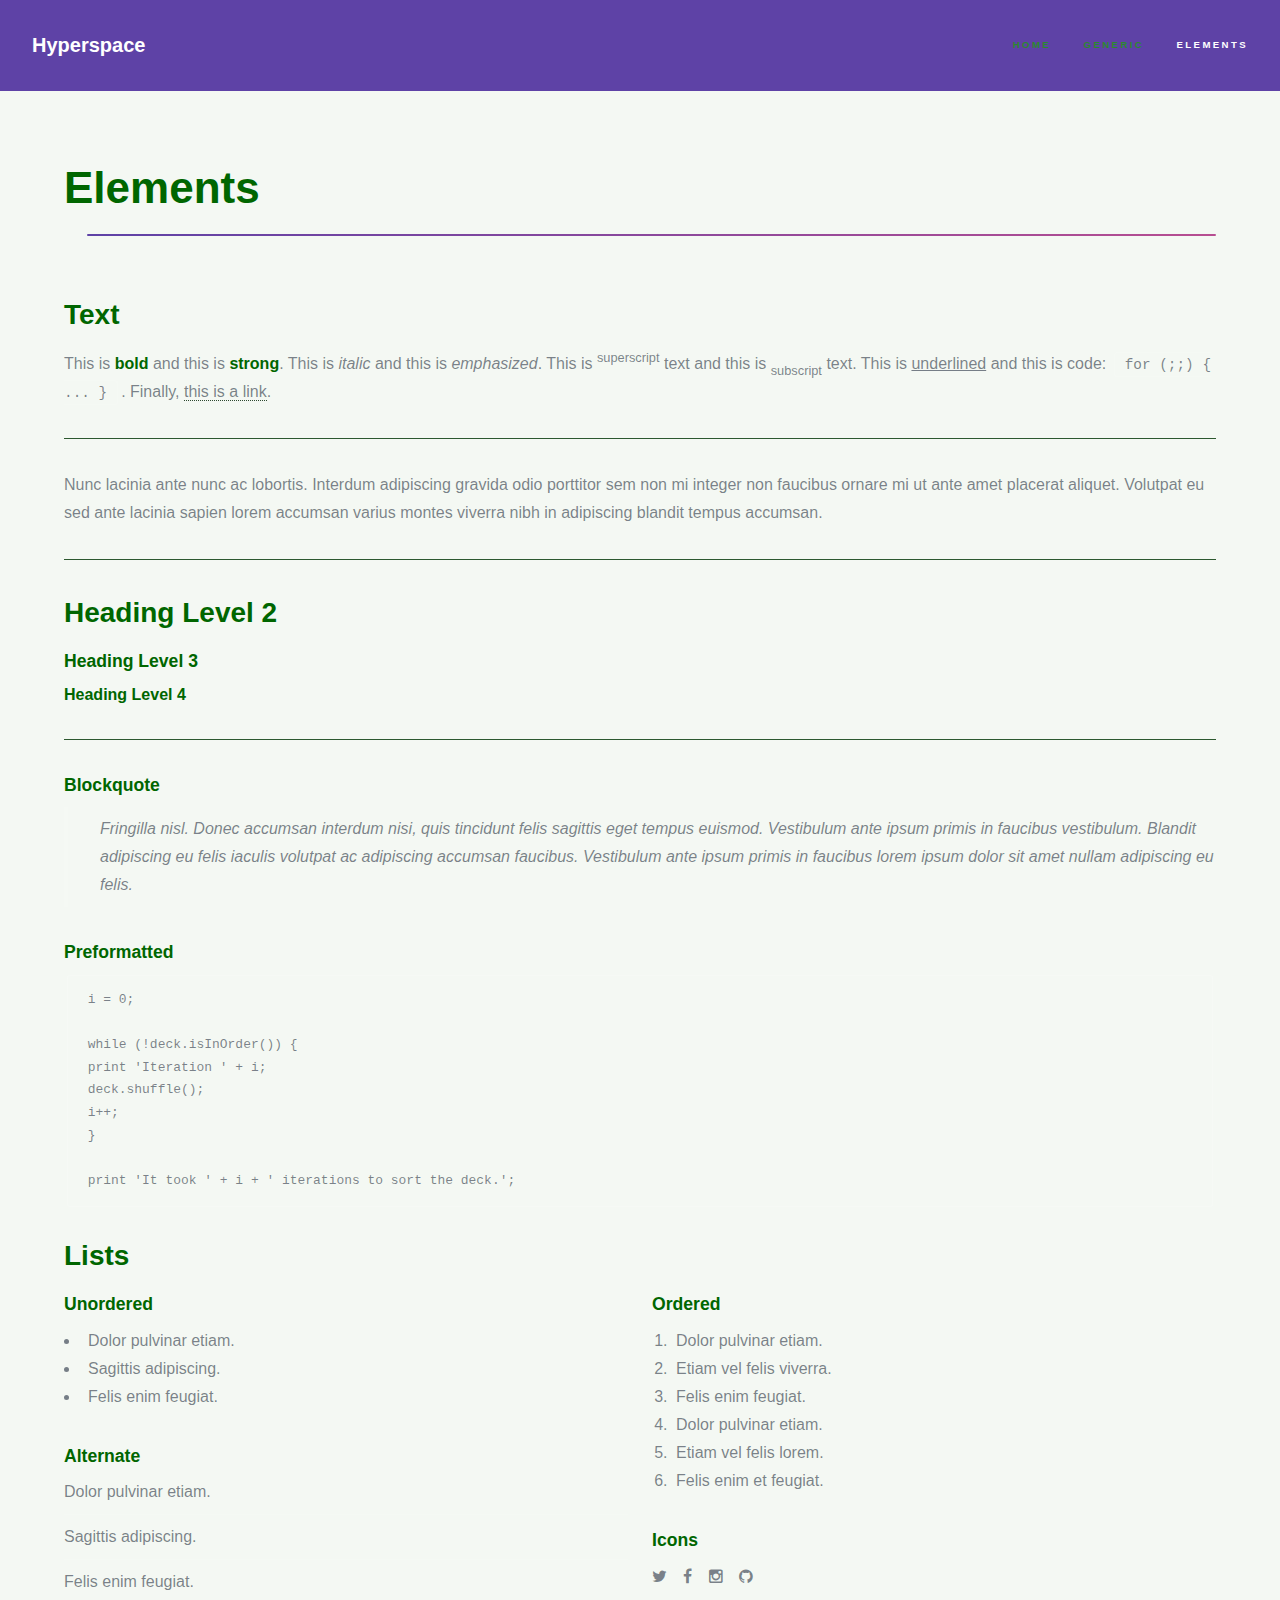
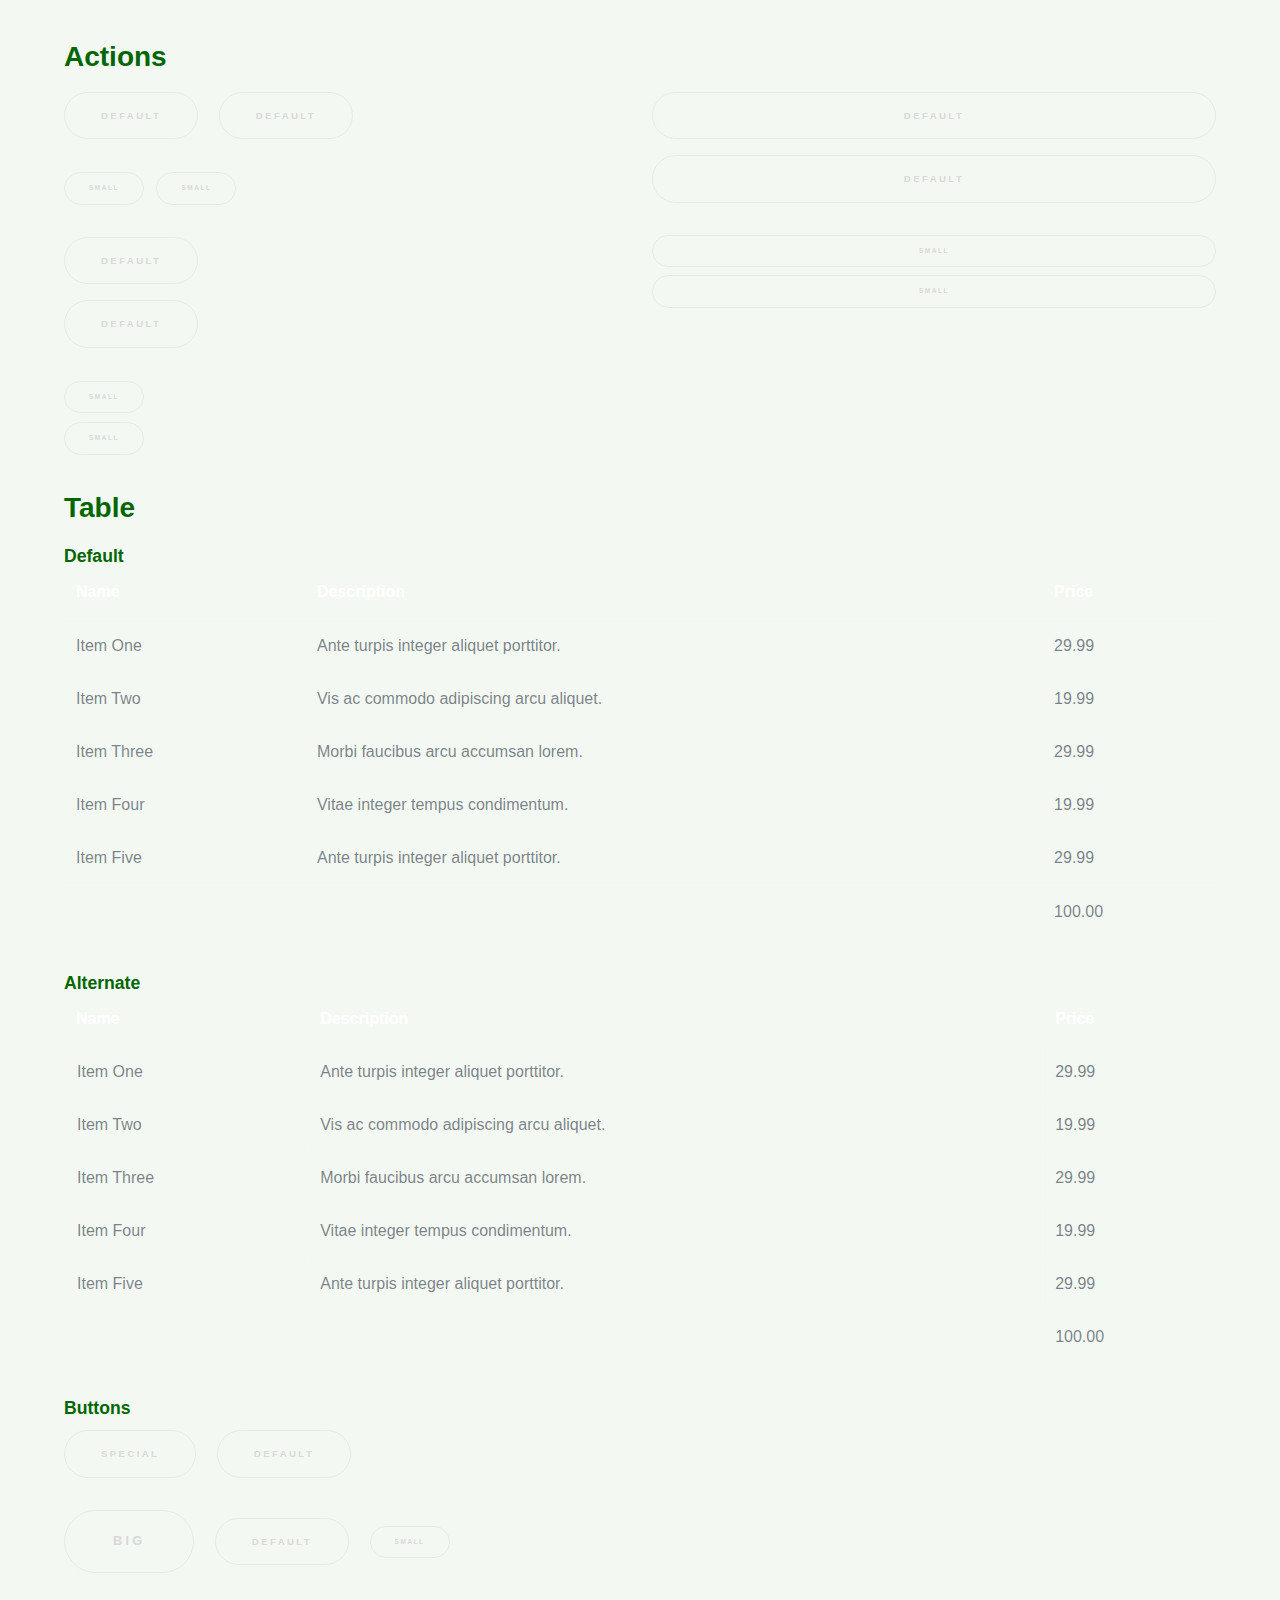
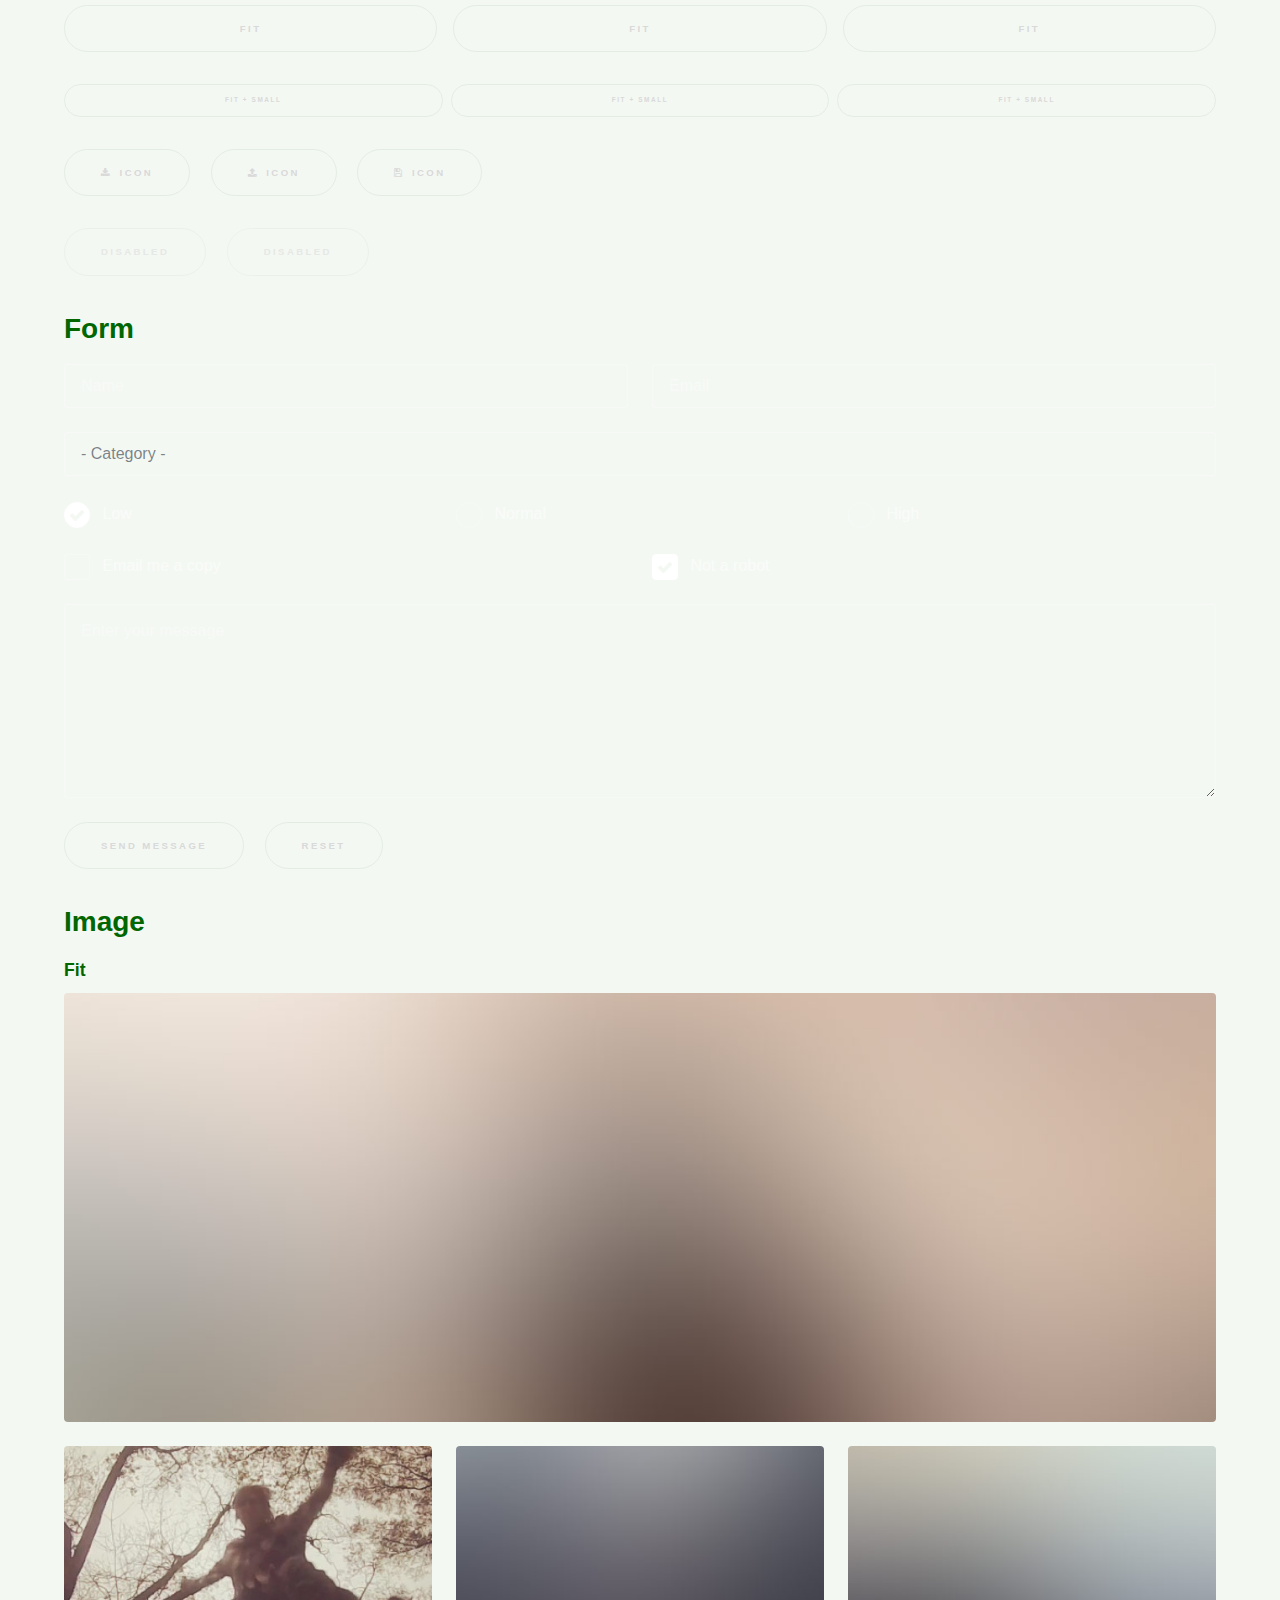
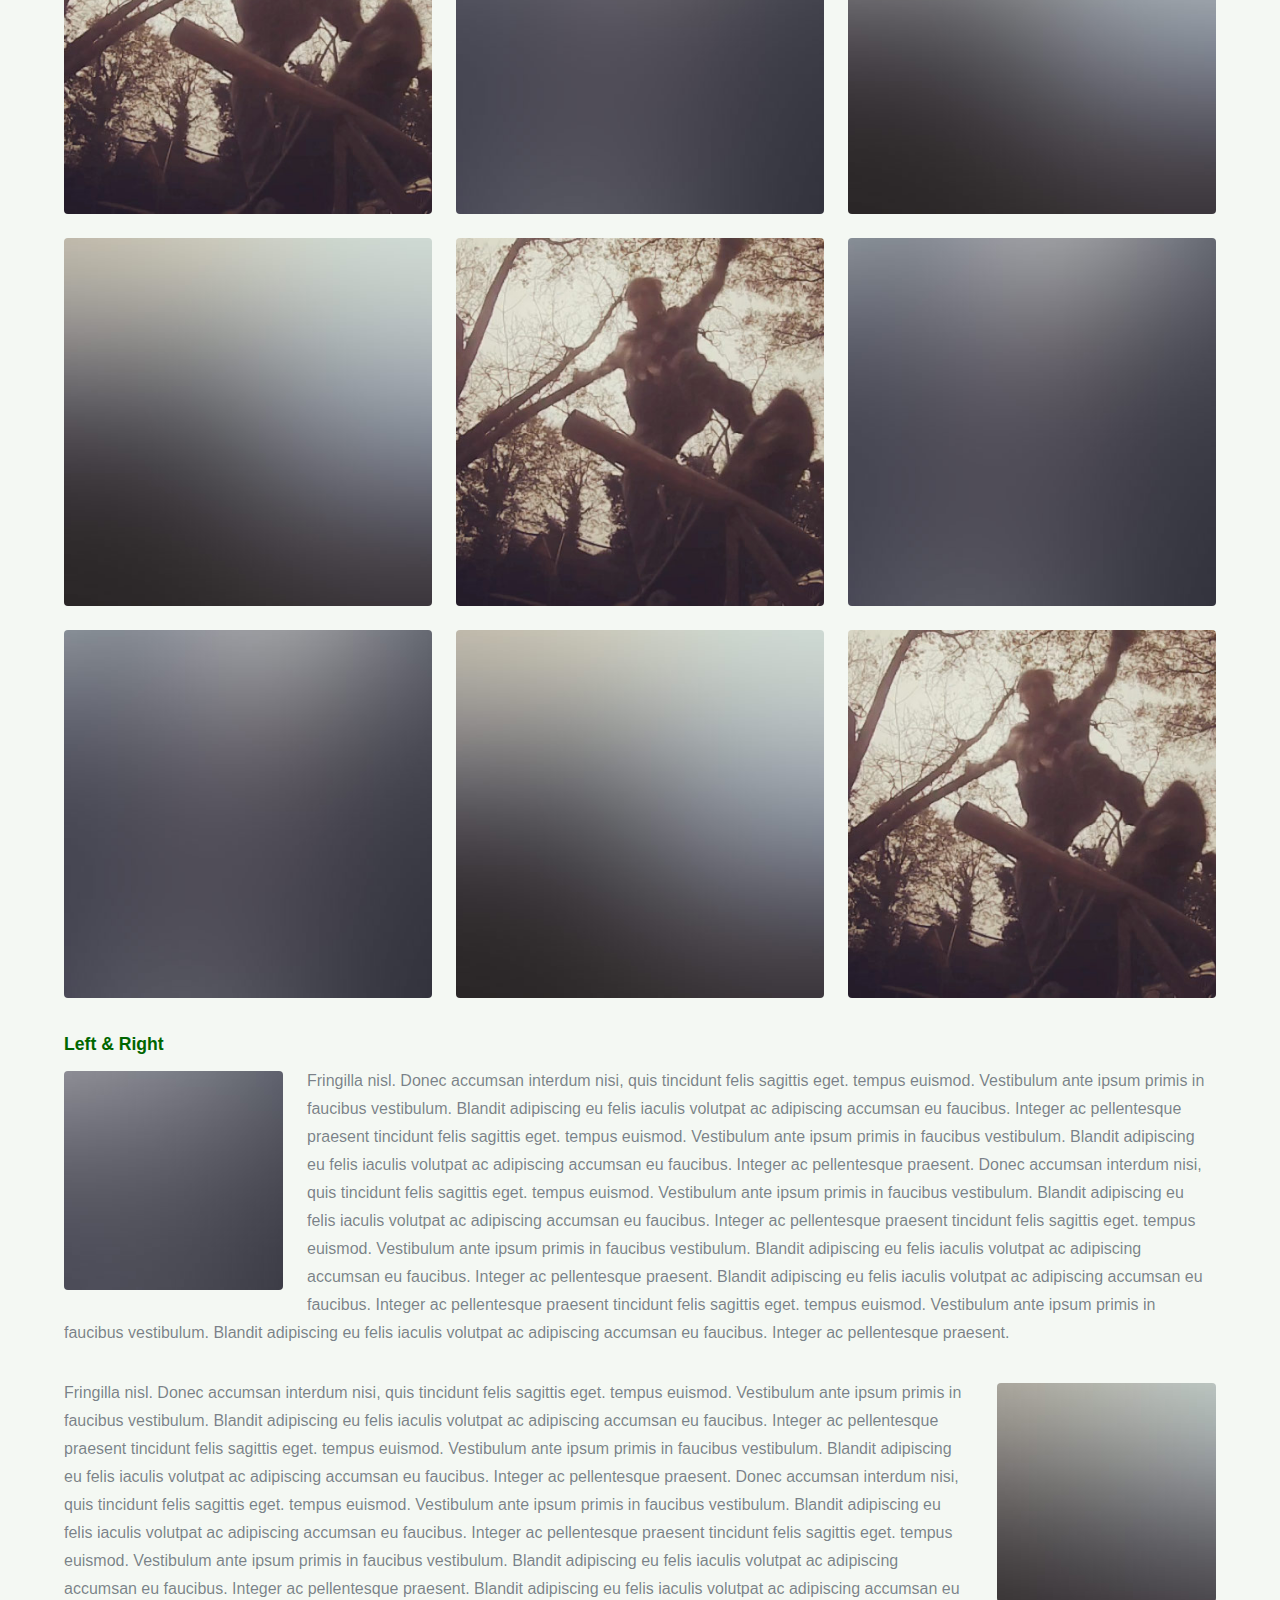
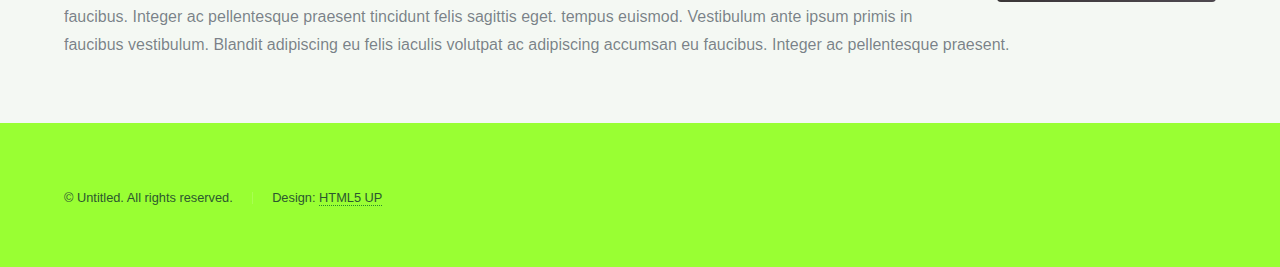
<file: elements.html>
<!DOCTYPE HTML>
<!--
	Hyperspace by JASONMAYERSTUDIO
	jasonmayer.com | @jasonmayerstudio
	Free for personal and commercial use under the CCA 3.0 license (html5up.net/license)
-->
<html>
	<head>
		<title>Elements - Hyperspace by</title>
		<meta charset="utf-8" />
		<meta name="viewport" content="width=device-width, initial-scale=1" />
		<!--[if lte IE 8]><script src="assets/js/ie/html5shiv.js"></script><![endif]-->
		<link rel="stylesheet" href="assets/css/main.css" />
		<!--[if lte IE 9]><link rel="stylesheet" href="assets/css/ie9.css" /><![endif]-->
		<!--[if lte IE 8]><link rel="stylesheet" href="assets/css/ie8.css" /><![endif]-->
	</head>
	<body>

		<!-- Header -->
			<header id="header">
				<a href="index.html" class="title">Hyperspace</a>
				<nav>
					<ul>
						<li><a href="index.html">Home</a></li>
						<li><a href="generic.html">Generic</a></li>
						<li><a href="elements.html"  class="active">Elements</a></li>
					</ul>
				</nav>
			</header>

		<!-- Wrapper -->
			<div id="wrapper">

				<!-- Main -->
					<section id="main" class="wrapper">
						<div class="inner">
							<h1 class="major">Elements</h1>

							<!-- Text -->
								<section>
									<h2>Text</h2>
									<p>This is <b>bold</b> and this is <strong>strong</strong>. This is <i>italic</i> and this is <em>emphasized</em>.
									This is <sup>superscript</sup> text and this is <sub>subscript</sub> text.
									This is <u>underlined</u> and this is code: <code>for (;;) { ... }</code>. Finally, <a href="#">this is a link</a>.</p>
									<hr />
									<p>Nunc lacinia ante nunc ac lobortis. Interdum adipiscing gravida odio porttitor sem non mi integer non faucibus ornare mi ut ante amet placerat aliquet. Volutpat eu sed ante lacinia sapien lorem accumsan varius montes viverra nibh in adipiscing blandit tempus accumsan.</p>
									<hr />
									<h2>Heading Level 2</h2>
									<h3>Heading Level 3</h3>
									<h4>Heading Level 4</h4>
									<hr />
									<h3>Blockquote</h3>
									<blockquote>Fringilla nisl. Donec accumsan interdum nisi, quis tincidunt felis sagittis eget tempus euismod. Vestibulum ante ipsum primis in faucibus vestibulum. Blandit adipiscing eu felis iaculis volutpat ac adipiscing accumsan faucibus. Vestibulum ante ipsum primis in faucibus lorem ipsum dolor sit amet nullam adipiscing eu felis.</blockquote>
									<h3>Preformatted</h3>
									<pre><code>i = 0;

while (!deck.isInOrder()) {
print 'Iteration ' + i;
deck.shuffle();
i++;
}

print 'It took ' + i + ' iterations to sort the deck.';</code></pre>
								</section>

							<!-- Lists -->
								<section>
									<h2>Lists</h2>
									<div class="row">
										<div class="6u 12u$(medium)">
											<h3>Unordered</h3>
											<ul>
												<li>Dolor pulvinar etiam.</li>
												<li>Sagittis adipiscing.</li>
												<li>Felis enim feugiat.</li>
											</ul>
											<h3>Alternate</h3>
											<ul class="alt">
												<li>Dolor pulvinar etiam.</li>
												<li>Sagittis adipiscing.</li>
												<li>Felis enim feugiat.</li>
											</ul>
										</div>
										<div class="6u$ 12u$(medium)">
											<h3>Ordered</h3>
											<ol>
												<li>Dolor pulvinar etiam.</li>
												<li>Etiam vel felis viverra.</li>
												<li>Felis enim feugiat.</li>
												<li>Dolor pulvinar etiam.</li>
												<li>Etiam vel felis lorem.</li>
												<li>Felis enim et feugiat.</li>
											</ol>
											<h3>Icons</h3>
											<ul class="icons">
												<li><a href="#" class="icon fa-twitter"><span class="label">Twitter</span></a></li>
												<li><a href="#" class="icon fa-facebook"><span class="label">Facebook</span></a></li>
												<li><a href="#" class="icon fa-instagram"><span class="label">Instagram</span></a></li>
												<li><a href="#" class="icon fa-github"><span class="label">Github</span></a></li>
											</ul>
										</div>
									</div>
									<h2>Actions</h2>
									<div class="row">
										<div class="6u 12u$(medium)">
											<ul class="actions">
												<li><a href="#" class="button special">Default</a></li>
												<li><a href="#" class="button">Default</a></li>
											</ul>
											<ul class="actions small">
												<li><a href="#" class="button special small">Small</a></li>
												<li><a href="#" class="button small">Small</a></li>
											</ul>
											<ul class="actions vertical">
												<li><a href="#" class="button special">Default</a></li>
												<li><a href="#" class="button">Default</a></li>
											</ul>
											<ul class="actions vertical small">
												<li><a href="#" class="button special small">Small</a></li>
												<li><a href="#" class="button small">Small</a></li>
											</ul>
										</div>
										<div class="6u 12u$(medium)">
											<ul class="actions vertical">
												<li><a href="#" class="button special fit">Default</a></li>
												<li><a href="#" class="button fit">Default</a></li>
											</ul>
											<ul class="actions vertical small">
												<li><a href="#" class="button special small fit">Small</a></li>
												<li><a href="#" class="button small fit">Small</a></li>
											</ul>
										</div>
									</div>
								</section>

							<!-- Table -->
								<section>
									<h2>Table</h2>
									<h3>Default</h3>
									<div class="table-wrapper">
										<table>
											<thead>
												<tr>
													<th>Name</th>
													<th>Description</th>
													<th>Price</th>
												</tr>
											</thead>
											<tbody>
												<tr>
													<td>Item One</td>
													<td>Ante turpis integer aliquet porttitor.</td>
													<td>29.99</td>
												</tr>
												<tr>
													<td>Item Two</td>
													<td>Vis ac commodo adipiscing arcu aliquet.</td>
													<td>19.99</td>
												</tr>
												<tr>
													<td>Item Three</td>
													<td> Morbi faucibus arcu accumsan lorem.</td>
													<td>29.99</td>
												</tr>
												<tr>
													<td>Item Four</td>
													<td>Vitae integer tempus condimentum.</td>
													<td>19.99</td>
												</tr>
												<tr>
													<td>Item Five</td>
													<td>Ante turpis integer aliquet porttitor.</td>
													<td>29.99</td>
												</tr>
											</tbody>
											<tfoot>
												<tr>
													<td colspan="2"></td>
													<td>100.00</td>
												</tr>
											</tfoot>
										</table>
									</div>

									<h3>Alternate</h3>
									<div class="table-wrapper">
										<table class="alt">
											<thead>
												<tr>
													<th>Name</th>
													<th>Description</th>
													<th>Price</th>
												</tr>
											</thead>
											<tbody>
												<tr>
													<td>Item One</td>
													<td>Ante turpis integer aliquet porttitor.</td>
													<td>29.99</td>
												</tr>
												<tr>
													<td>Item Two</td>
													<td>Vis ac commodo adipiscing arcu aliquet.</td>
													<td>19.99</td>
												</tr>
												<tr>
													<td>Item Three</td>
													<td> Morbi faucibus arcu accumsan lorem.</td>
													<td>29.99</td>
												</tr>
												<tr>
													<td>Item Four</td>
													<td>Vitae integer tempus condimentum.</td>
													<td>19.99</td>
												</tr>
												<tr>
													<td>Item Five</td>
													<td>Ante turpis integer aliquet porttitor.</td>
													<td>29.99</td>
												</tr>
											</tbody>
											<tfoot>
												<tr>
													<td colspan="2"></td>
													<td>100.00</td>
												</tr>
											</tfoot>
										</table>
									</div>
								</section>

							<!-- Buttons -->
								<section>
									<h3>Buttons</h3>
									<ul class="actions">
										<li><a href="#" class="button special">Special</a></li>
										<li><a href="#" class="button">Default</a></li>
									</ul>
									<ul class="actions">
										<li><a href="#" class="button big">Big</a></li>
										<li><a href="#" class="button">Default</a></li>
										<li><a href="#" class="button small">Small</a></li>
									</ul>
									<ul class="actions fit">
										<li><a href="#" class="button special fit">Fit</a></li>
										<li><a href="#" class="button fit">Fit</a></li>
										<li><a href="#" class="button fit">Fit</a></li>
									</ul>
									<ul class="actions fit small">
										<li><a href="#" class="button special fit small">Fit + Small</a></li>
										<li><a href="#" class="button fit small">Fit + Small</a></li>
										<li><a href="#" class="button fit small">Fit + Small</a></li>
									</ul>
									<ul class="actions">
										<li><a href="#" class="button special icon fa-download">Icon</a></li>
										<li><a href="#" class="button icon fa-upload">Icon</a></li>
										<li><a href="#" class="button icon fa-save">Icon</a></li>
									</ul>
									<ul class="actions">
										<li><span class="button special disabled">Disabled</span></li>
										<li><span class="button disabled">Disabled</span></li>
									</ul>
								</section>

							<!-- Form -->
								<section>
									<h2>Form</h2>
									<form method="post" action="#">
										<div class="row uniform">
											<div class="6u 12u$(xsmall)">
												<input type="text" name="demo-name" id="demo-name" value="" placeholder="Name" />
											</div>
											<div class="6u$ 12u$(xsmall)">
												<input type="email" name="demo-email" id="demo-email" value="" placeholder="Email" />
											</div>
											<div class="12u$">
												<div class="select-wrapper">
													<select name="demo-category" id="demo-category">
														<option value="">- Category -</option>
														<option value="1">Manufacturing</option>
														<option value="1">Shipping</option>
														<option value="1">Administration</option>
														<option value="1">Human Resources</option>
													</select>
												</div>
											</div>
											<div class="4u 12u$(small)">
												<input type="radio" id="demo-priority-low" name="demo-priority" checked>
												<label for="demo-priority-low">Low</label>
											</div>
											<div class="4u 12u$(small)">
												<input type="radio" id="demo-priority-normal" name="demo-priority">
												<label for="demo-priority-normal">Normal</label>
											</div>
											<div class="4u$ 12u$(small)">
												<input type="radio" id="demo-priority-high" name="demo-priority">
												<label for="demo-priority-high">High</label>
											</div>
											<div class="6u 12u$(small)">
												<input type="checkbox" id="demo-copy" name="demo-copy">
												<label for="demo-copy">Email me a copy</label>
											</div>
											<div class="6u$ 12u$(small)">
												<input type="checkbox" id="demo-human" name="demo-human" checked>
												<label for="demo-human">Not a robot</label>
											</div>
											<div class="12u$">
												<textarea name="demo-message" id="demo-message" placeholder="Enter your message" rows="6"></textarea>
											</div>
											<div class="12u$">
												<ul class="actions">
													<li><input type="submit" value="Send Message" class="special" /></li>
													<li><input type="reset" value="Reset" /></li>
												</ul>
											</div>
										</div>
									</form>
								</section>

							<!-- Image -->
								<section>
									<h2>Image</h2>
									<h3>Fit</h3>
									<div class="box alt">
										<div class="row uniform">
											<div class="12u$"><span class="image fit"><img src="images/pic04.jpg" alt="" /></span></div>
											<div class="4u"><span class="image fit"><img src="images/pic01.jpg" alt="" /></span></div>
											<div class="4u"><span class="image fit"><img src="images/pic02.jpg" alt="" /></span></div>
											<div class="4u$"><span class="image fit"><img src="images/pic03.jpg" alt="" /></span></div>
											<div class="4u"><span class="image fit"><img src="images/pic03.jpg" alt="" /></span></div>
											<div class="4u"><span class="image fit"><img src="images/pic01.jpg" alt="" /></span></div>
											<div class="4u$"><span class="image fit"><img src="images/pic02.jpg" alt="" /></span></div>
											<div class="4u"><span class="image fit"><img src="images/pic02.jpg" alt="" /></span></div>
											<div class="4u"><span class="image fit"><img src="images/pic03.jpg" alt="" /></span></div>
											<div class="4u$"><span class="image fit"><img src="images/pic01.jpg" alt="" /></span></div>
										</div>
									</div>
									<h3>Left &amp; Right</h3>
									<p><span class="image left"><img src="images/pic05.jpg" alt="" /></span>Fringilla nisl. Donec accumsan interdum nisi, quis tincidunt felis sagittis eget. tempus euismod. Vestibulum ante ipsum primis in faucibus vestibulum. Blandit adipiscing eu felis iaculis volutpat ac adipiscing accumsan eu faucibus. Integer ac pellentesque praesent tincidunt felis sagittis eget. tempus euismod. Vestibulum ante ipsum primis in faucibus vestibulum. Blandit adipiscing eu felis iaculis volutpat ac adipiscing accumsan eu faucibus. Integer ac pellentesque praesent. Donec accumsan interdum nisi, quis tincidunt felis sagittis eget. tempus euismod. Vestibulum ante ipsum primis in faucibus vestibulum. Blandit adipiscing eu felis iaculis volutpat ac adipiscing accumsan eu faucibus. Integer ac pellentesque praesent tincidunt felis sagittis eget. tempus euismod. Vestibulum ante ipsum primis in faucibus vestibulum. Blandit adipiscing eu felis iaculis volutpat ac adipiscing accumsan eu faucibus. Integer ac pellentesque praesent. Blandit adipiscing eu felis iaculis volutpat ac adipiscing accumsan eu faucibus. Integer ac pellentesque praesent tincidunt felis sagittis eget. tempus euismod. Vestibulum ante ipsum primis in faucibus vestibulum. Blandit adipiscing eu felis iaculis volutpat ac adipiscing accumsan eu faucibus. Integer ac pellentesque praesent.</p>
									<p><span class="image right"><img src="images/pic06.jpg" alt="" /></span>Fringilla nisl. Donec accumsan interdum nisi, quis tincidunt felis sagittis eget. tempus euismod. Vestibulum ante ipsum primis in faucibus vestibulum. Blandit adipiscing eu felis iaculis volutpat ac adipiscing accumsan eu faucibus. Integer ac pellentesque praesent tincidunt felis sagittis eget. tempus euismod. Vestibulum ante ipsum primis in faucibus vestibulum. Blandit adipiscing eu felis iaculis volutpat ac adipiscing accumsan eu faucibus. Integer ac pellentesque praesent. Donec accumsan interdum nisi, quis tincidunt felis sagittis eget. tempus euismod. Vestibulum ante ipsum primis in faucibus vestibulum. Blandit adipiscing eu felis iaculis volutpat ac adipiscing accumsan eu faucibus. Integer ac pellentesque praesent tincidunt felis sagittis eget. tempus euismod. Vestibulum ante ipsum primis in faucibus vestibulum. Blandit adipiscing eu felis iaculis volutpat ac adipiscing accumsan eu faucibus. Integer ac pellentesque praesent. Blandit adipiscing eu felis iaculis volutpat ac adipiscing accumsan eu faucibus. Integer ac pellentesque praesent tincidunt felis sagittis eget. tempus euismod. Vestibulum ante ipsum primis in faucibus vestibulum. Blandit adipiscing eu felis iaculis volutpat ac adipiscing accumsan eu faucibus. Integer ac pellentesque praesent.</p>
								</section>

						</div>
					</section>

			</div>

		<!-- Footer -->
			<footer id="footer" class="wrapper alt">
				<div class="inner">
					<ul class="menu">
						<li>&copy; Untitled. All rights reserved.</li><li>Design: <a href="http://html5up.net">HTML5 UP</a></li>
					</ul>
				</div>
			</footer>

		<!-- Scripts -->
			<script src="assets/js/jquery.min.js"></script>
			<script src="assets/js/jquery.scrollex.min.js"></script>
			<script src="assets/js/jquery.scrolly.min.js"></script>
			<script src="assets/js/skel.min.js"></script>
			<script src="assets/js/util.js"></script>
			<!--[if lte IE 8]><script src="assets/js/ie/respond.min.js"></script><![endif]-->
			<script src="assets/js/main.js"></script>

	</body>
</html>
</file>
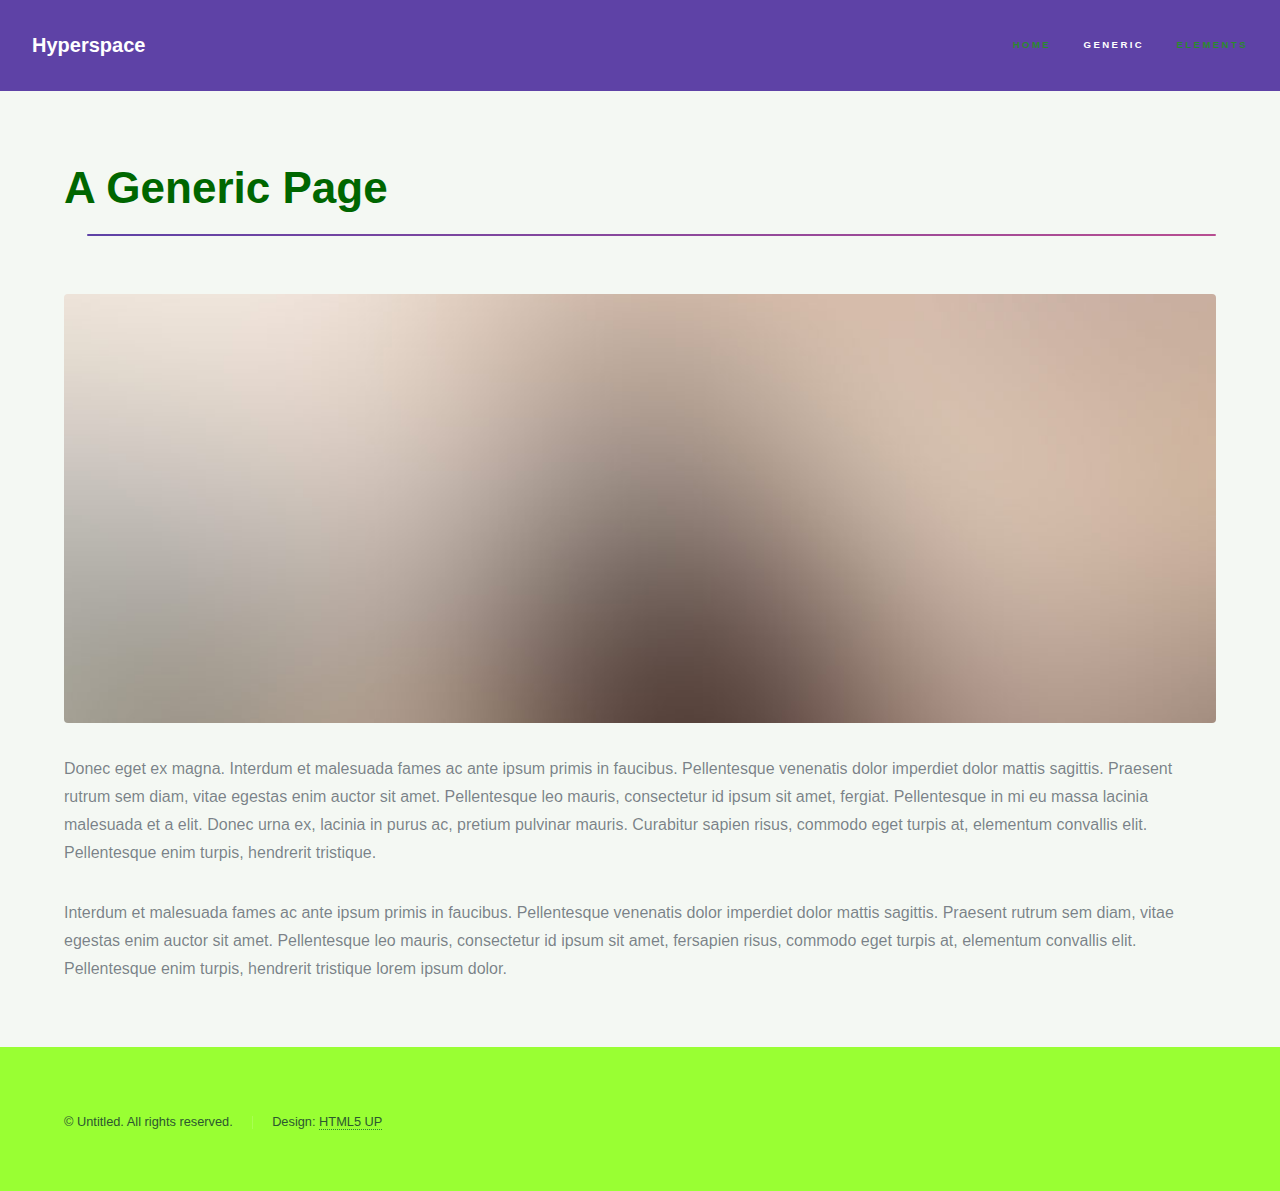
<file: generic.html>
<!DOCTYPE HTML>
<!--
	Hyperspace Jason Mayer Studio
	jason.mayer@icloud.com | jason@jasonmayer.com
-->
<html>
	<head>
		<title>Generic - Hyperspace</title>
		<meta charset="utf-8" />
		<meta name="viewport" content="width=device-width, initial-scale=1" />
		<!--[if lte IE 8]><script src="assets/js/ie/html5shiv.js"></script><![endif]-->
		<link rel="stylesheet" href="assets/css/main.css" />
		<!--[if lte IE 9]><link rel="stylesheet" href="assets/css/ie9.css" /><![endif]-->
		<!--[if lte IE 8]><link rel="stylesheet" href="assets/css/ie8.css" /><![endif]-->
	</head>
	<body>

		<!-- Header -->
			<header id="header">
				<a href="index.html" class="title">Hyperspace</a>
				<nav>
					<ul>
						<li><a href="index.html">Home</a></li>
						<li><a href="generic.html" class="active">Generic</a></li>
						<li><a href="elements.html">Elements</a></li>
					</ul>
				</nav>
			</header>

		<!-- Wrapper -->
			<div id="wrapper">

				<!-- Main -->
					<section id="main" class="wrapper">
						<div class="inner">
							<h1 class="major">A Generic Page</h1>
							<span class="image fit"><img src="images/pic04.jpg" alt="" /></span>
							<p>Donec eget ex magna. Interdum et malesuada fames ac ante ipsum primis in faucibus. Pellentesque venenatis dolor imperdiet dolor mattis sagittis. Praesent rutrum sem diam, vitae egestas enim auctor sit amet. Pellentesque leo mauris, consectetur id ipsum sit amet, fergiat. Pellentesque in mi eu massa lacinia malesuada et a elit. Donec urna ex, lacinia in purus ac, pretium pulvinar mauris. Curabitur sapien risus, commodo eget turpis at, elementum convallis elit. Pellentesque enim turpis, hendrerit tristique.</p>
							<p>Interdum et malesuada fames ac ante ipsum primis in faucibus. Pellentesque venenatis dolor imperdiet dolor mattis sagittis. Praesent rutrum sem diam, vitae egestas enim auctor sit amet. Pellentesque leo mauris, consectetur id ipsum sit amet, fersapien risus, commodo eget turpis at, elementum convallis elit. Pellentesque enim turpis, hendrerit tristique lorem ipsum dolor.</p>
						</div>
					</section>

			</div>

		<!-- Footer -->
			<footer id="footer" class="wrapper alt">
				<div class="inner">
					<ul class="menu">
						<li>&copy; Untitled. All rights reserved.</li><li>Design: <a href="http://html5up.net">HTML5 UP</a></li>
					</ul>
				</div>
			</footer>

		<!-- Scripts -->
			<script src="assets/js/jquery.min.js"></script>
			<script src="assets/js/jquery.scrollex.min.js"></script>
			<script src="assets/js/jquery.scrolly.min.js"></script>
			<script src="assets/js/skel.min.js"></script>
			<script src="assets/js/util.js"></script>
			<!--[if lte IE 8]><script src="assets/js/ie/respond.min.js"></script><![endif]-->
			<script src="assets/js/main.js"></script>

	</body>
</html>
</file>
<file: assets/css/ie9.css>
/
/* Type */

	h1.major:after {
		background: #b74e91;
	}

/* Wrapper */

	.wrapper.fullscreen {
		min-height: 0;
		padding-bottom: 6em;
		padding-top: 6em;
	}

		body.is-ie .wrapper.fullscreen {
			height: auto;
		}

/* Spotlights */

	.spotlights > section {
		padding-left: 20em;
		position: relative;
	}

		.spotlights > section > .image {
			height: 100%;
			left: 0;
			position: absolute;
			top: 0;
			width: 20em;
		}

		.spotlights > section > .content {
			width: 100%;
		}

/* Features */

	.features:after {
		clear: both;
		content: '';
		display: block;
	}

	.features section {
		float: left;
	}

/* Split */

	.split:after {
		clear: both;
		content: '';
		display: block;
	}

	.split > * {
		float: left;
	}

/* Sidebar */

	#sidebar nav a:after {
		background-color: #b74e91;
	}

/* Header */

	#header:after {
		clear: both;
		content: '';
		display: block;
	}

	#header > .title {
		float: left;
	}

	#header > nav {
		float: right;
	}
</file>
<file: assets/css/main.css>
@charset "UTF-8";
@import url(font-awesome.min.css);
@charset "UTF-8";
@import url(font-awesome.min.css);

/*
		SUPER-Hyper-space by JASONMAYERSTUDIO
		jasonmayer.com | @jasonmayer13 @jason-mayer-studio
	Free for personal and commercial use under the CCA 3.0 license (html5up.net/license)
*/

/* Reset */

	html, body, div, span, applet, object, iframe, h1, h2, h3, h4, h5, h6, p, blockquote, pre, a, abbr, acronym, address, big, cite, code, del, dfn, em, img, ins, kbd, q, s, samp, small, strike, strong, sub, sup, tt, var, b, u, i, center, dl, dt, dd, ol, ul, li, fieldset, form, label, legend, table, caption, tbody, tfoot, thead, tr, th, td, article, aside, canvas, details, embed, figure, figcaption, footer, header, hgroup, menu, nav, output, ruby, section, summary, time, mark, audio, video {
		margin: 0;
		padding: 0;
		border: 0;
		font-size: 100%;
		font: inherit;
		vertical-align: baseline;
	}

	article, aside, details, figcaption, figure, footer, header, hgroup, menu, nav, section {
		display: block;
	}

	body {
		line-height: 1;
	}

	ol, ul {
		list-style: none;
	}

	blockquote, q {
		quotes: none;
	}

	blockquote:before, blockquote:after, q:before, q:after {
		content: '';
		content: none;
	}

	table {
		border-collapse: collapse;
		border-spacing: 0;
	}

	body {
		-webkit-text-size-adjust: none;
	}

/* Box Model */

	*, *:before, *:after {
		-moz-box-sizing: border-box;
		-webkit-box-sizing: border-box;
		box-sizing: border-box;
	}

/* Grid */

	.row {
		border-bottom: solid 1px transparent;
		-moz-box-sizing: border-box;
		-webkit-box-sizing: border-box;
		box-sizing: border-box;
	}

	.row > * {
		float: left;
		-moz-box-sizing: border-box;
		-webkit-box-sizing: border-box;
		box-sizing: border-box;
	}

	.row:after, .row:before {
		content: '';
		display: block;
		clear: both;
		height: 0;
	}

	.row.uniform > * > :first-child {
		margin-top: 0;
	}

	.row.uniform > * > :last-child {
		margin-bottom: 0;
	}

	.row.\30 \25 > * {
		padding: 0 0 0 0em;
	}

	.row.\30 \25 {
		margin: 0 0 -1px 0em;
	}

	.row.uniform.\30 \25 > * {
		padding: 0em 0 0 0em;
	}

	.row.uniform.\30 \25 {
		margin: 0em 0 -1px 0em;
	}

	.row > * {
		padding: 0 0 0 1.5em;
	}

	.row {
		margin: 0 0 -1px -1.5em;
	}

	.row.uniform > * {
		padding: 1.5em 0 0 1.5em;
	}

	.row.uniform {
		margin: -1.5em 0 -1px -1.5em;
	}

	.row.\32 00\25 > * {
		padding: 0 0 0 3em;
	}

	.row.\32 00\25 {
		margin: 0 0 -1px -3em;
	}

	.row.uniform.\32 00\25 > * {
		padding: 3em 0 0 3em;
	}

	.row.uniform.\32 00\25 {
		margin: -3em 0 -1px -3em;
	}

	.row.\31 50\25 > * {
		padding: 0 0 0 2.25em;
	}

	.row.\31 50\25 {
		margin: 0 0 -1px -2.25em;
	}

	.row.uniform.\31 50\25 > * {
		padding: 2.25em 0 0 2.25em;
	}

	.row.uniform.\31 50\25 {
		margin: -2.25em 0 -1px -2.25em;
	}

	.row.\35 0\25 > * {
		padding: 0 0 0 0.75em;
	}

	.row.\35 0\25 {
		margin: 0 0 -1px -0.75em;
	}

	.row.uniform.\35 0\25 > * {
		padding: 0.75em 0 0 0.75em;
	}

	.row.uniform.\35 0\25 {
		margin: -0.75em 0 -1px -0.75em;
	}

	.row.\32 5\25 > * {
		padding: 0 0 0 0.375em;
	}

	.row.\32 5\25 {
		margin: 0 0 -1px -0.375em;
	}

	.row.uniform.\32 5\25 > * {
		padding: 0.375em 0 0 0.375em;
	}

	.row.uniform.\32 5\25 {
		margin: -0.375em 0 -1px -0.375em;
	}

	.\31 2u, .\31 2u\24 {
		width: 100%;
		clear: none;
		margin-left: 0;
	}

	.\31 1u, .\31 1u\24 {
		width: 91.6666666667%;
		clear: none;
		margin-left: 0;
	}

	.\31 0u, .\31 0u\24 {
		width: 83.3333333333%;
		clear: none;
		margin-left: 0;
	}

	.\39 u, .\39 u\24 {
		width: 75%;
		clear: none;
		margin-left: 0;
	}

	.\38 u, .\38 u\24 {
		width: 66.6666666667%;
		clear: none;
		margin-left: 0;
	}

	.\37 u, .\37 u\24 {
		width: 58.3333333333%;
		clear: none;
		margin-left: 0;
	}

	.\36 u, .\36 u\24 {
		width: 50%;
		clear: none;
		margin-left: 0;
	}

	.\35 u, .\35 u\24 {
		width: 41.6666666667%;
		clear: none;
		margin-left: 0;
	}

	.\34 u, .\34 u\24 {
		width: 33.3333333333%;
		clear: none;
		margin-left: 0;
	}

	.\33 u, .\33 u\24 {
		width: 25%;
		clear: none;
		margin-left: 0;
	}

	.\32 u, .\32 u\24 {
		width: 16.6666666667%;
		clear: none;
		margin-left: 0;
	}

	.\31 u, .\31 u\24 {
		width: 8.3333333333%;
		clear: none;
		margin-left: 0;
	}

	.\31 2u\24 + *,
	.\31 1u\24 + *,
	.\31 0u\24 + *,
	.\39 u\24 + *,
	.\38 u\24 + *,
	.\37 u\24 + *,
	.\36 u\24 + *,
	.\35 u\24 + *,
	.\34 u\24 + *,
	.\33 u\24 + *,
	.\32 u\24 + *,
	.\31 u\24 + * {
		clear: left;
	}

	.\-11u {
		margin-left: 91.66667%;
	}

	.\-10u {
		margin-left: 83.33333%;
	}

	.\-9u {
		margin-left: 75%;
	}

	.\-8u {
		margin-left: 66.66667%;
	}

	.\-7u {
		margin-left: 58.33333%;
	}

	.\-6u {
		margin-left: 50%;
	}

	.\-5u {
		margin-left: 41.66667%;
	}

	.\-4u {
		margin-left: 33.33333%;
	}

	.\-3u {
		margin-left: 25%;
	}

	.\-2u {
		margin-left: 16.66667%;
	}

	.\-1u {
		margin-left: 8.33333%;
	}

	@media screen and (max-width: 1680px) {

		.row > * {
			padding: 0 0 0 1.5em;
		}

		.row {
			margin: 0 0 -1px -1.5em;
		}

		.row.uniform > * {
			padding: 1.5em 0 0 1.5em;
		}

		.row.uniform {
			margin: -1.5em 0 -1px -1.5em;
		}

		.row.\32 00\25 > * {
			padding: 0 0 0 3em;
		}

		.row.\32 00\25 {
			margin: 0 0 -1px -3em;
		}

		.row.uniform.\32 00\25 > * {
			padding: 3em 0 0 3em;
		}

		.row.uniform.\32 00\25 {
			margin: -3em 0 -1px -3em;
		}

		.row.\31 50\25 > * {
			padding: 0 0 0 2.25em;
		}

		.row.\31 50\25 {
			margin: 0 0 -1px -2.25em;
		}

		.row.uniform.\31 50\25 > * {
			padding: 2.25em 0 0 2.25em;
		}

		.row.uniform.\31 50\25 {
			margin: -2.25em 0 -1px -2.25em;
		}

		.row.\35 0\25 > * {
			padding: 0 0 0 0.75em;
		}

		.row.\35 0\25 {
			margin: 0 0 -1px -0.75em;
		}

		.row.uniform.\35 0\25 > * {
			padding: 0.75em 0 0 0.75em;
		}

		.row.uniform.\35 0\25 {
			margin: -0.75em 0 -1px -0.75em;
		}

		.row.\32 5\25 > * {
			padding: 0 0 0 0.375em;
		}

		.row.\32 5\25 {
			margin: 0 0 -1px -0.375em;
		}

		.row.uniform.\32 5\25 > * {
			padding: 0.375em 0 0 0.375em;
		}

		.row.uniform.\32 5\25 {
			margin: -0.375em 0 -1px -0.375em;
		}

		.\31 2u\28xlarge\29, .\31 2u\24\28xlarge\29 {
			width: 100%;
			clear: none;
			margin-left: 0;
		}

		.\31 1u\28xlarge\29, .\31 1u\24\28xlarge\29 {
			width: 91.6666666667%;
			clear: none;
			margin-left: 0;
		}

		.\31 0u\28xlarge\29, .\31 0u\24\28xlarge\29 {
			width: 83.3333333333%;
			clear: none;
			margin-left: 0;
		}

		.\39 u\28xlarge\29, .\39 u\24\28xlarge\29 {
			width: 75%;
			clear: none;
			margin-left: 0;
		}

		.\38 u\28xlarge\29, .\38 u\24\28xlarge\29 {
			width: 66.6666666667%;
			clear: none;
			margin-left: 0;
		}

		.\37 u\28xlarge\29, .\37 u\24\28xlarge\29 {
			width: 58.3333333333%;
			clear: none;
			margin-left: 0;
		}

		.\36 u\28xlarge\29, .\36 u\24\28xlarge\29 {
			width: 50%;
			clear: none;
			margin-left: 0;
		}

		.\35 u\28xlarge\29, .\35 u\24\28xlarge\29 {
			width: 41.6666666667%;
			clear: none;
			margin-left: 0;
		}

		.\34 u\28xlarge\29, .\34 u\24\28xlarge\29 {
			width: 33.3333333333%;
			clear: none;
			margin-left: 0;
		}

		.\33 u\28xlarge\29, .\33 u\24\28xlarge\29 {
			width: 25%;
			clear: none;
			margin-left: 0;
		}

		.\32 u\28xlarge\29, .\32 u\24\28xlarge\29 {
			width: 16.6666666667%;
			clear: none;
			margin-left: 0;
		}

		.\31 u\28xlarge\29, .\31 u\24\28xlarge\29 {
			width: 8.3333333333%;
			clear: none;
			margin-left: 0;
		}

		.\31 2u\24\28xlarge\29 + *,
		.\31 1u\24\28xlarge\29 + *,
		.\31 0u\24\28xlarge\29 + *,
		.\39 u\24\28xlarge\29 + *,
		.\38 u\24\28xlarge\29 + *,
		.\37 u\24\28xlarge\29 + *,
		.\36 u\24\28xlarge\29 + *,
		.\35 u\24\28xlarge\29 + *,
		.\34 u\24\28xlarge\29 + *,
		.\33 u\24\28xlarge\29 + *,
		.\32 u\24\28xlarge\29 + *,
		.\31 u\24\28xlarge\29 + * {
			clear: left;
		}

		.\-11u\28xlarge\29 {
			margin-left: 91.66667%;
		}

		.\-10u\28xlarge\29 {
			margin-left: 83.33333%;
		}

		.\-9u\28xlarge\29 {
			margin-left: 75%;
		}

		.\-8u\28xlarge\29 {
			margin-left: 66.66667%;
		}

		.\-7u\28xlarge\29 {
			margin-left: 58.33333%;
		}

		.\-6u\28xlarge\29 {
			margin-left: 50%;
		}

		.\-5u\28xlarge\29 {
			margin-left: 41.66667%;
		}

		.\-4u\28xlarge\29 {
			margin-left: 33.33333%;
		}

		.\-3u\28xlarge\29 {
			margin-left: 25%;
		}

		.\-2u\28xlarge\29 {
			margin-left: 16.66667%;
		}

		.\-1u\28xlarge\29 {
			margin-left: 8.33333%;
		}

	}

	@media screen and (max-width: 1280px) {

		.row > * {
			padding: 0 0 0 1.5em;
		}

		.row {
			margin: 0 0 -1px -1.5em;
		}

		.row.uniform > * {
			padding: 1.5em 0 0 1.5em;
		}

		.row.uniform {
			margin: -1.5em 0 -1px -1.5em;
		}

		.row.\32 00\25 > * {
			padding: 0 0 0 3em;
		}

		.row.\32 00\25 {
			margin: 0 0 -1px -3em;
		}

		.row.uniform.\32 00\25 > * {
			padding: 3em 0 0 3em;
		}

		.row.uniform.\32 00\25 {
			margin: -3em 0 -1px -3em;
		}

		.row.\31 50\25 > * {
			padding: 0 0 0 2.25em;
		}

		.row.\31 50\25 {
			margin: 0 0 -1px -2.25em;
		}

		.row.uniform.\31 50\25 > * {
			padding: 2.25em 0 0 2.25em;
		}

		.row.uniform.\31 50\25 {
			margin: -2.25em 0 -1px -2.25em;
		}

		.row.\35 0\25 > * {
			padding: 0 0 0 0.75em;
		}

		.row.\35 0\25 {
			margin: 0 0 -1px -0.75em;
		}

		.row.uniform.\35 0\25 > * {
			padding: 0.75em 0 0 0.75em;
		}

		.row.uniform.\35 0\25 {
			margin: -0.75em 0 -1px -0.75em;
		}

		.row.\32 5\25 > * {
			padding: 0 0 0 0.375em;
		}

		.row.\32 5\25 {
			margin: 0 0 -1px -0.375em;
		}

		.row.uniform.\32 5\25 > * {
			padding: 0.375em 0 0 0.375em;
		}

		.row.uniform.\32 5\25 {
			margin: -0.375em 0 -1px -0.375em;
		}

		.\31 2u\28large\29, .\31 2u\24\28large\29 {
			width: 100%;
			clear: none;
			margin-left: 0;
		}

		.\31 1u\28large\29, .\31 1u\24\28large\29 {
			width: 91.6666666667%;
			clear: none;
			margin-left: 0;
		}

		.\31 0u\28large\29, .\31 0u\24\28large\29 {
			width: 83.3333333333%;
			clear: none;
			margin-left: 0;
		}

		.\39 u\28large\29, .\39 u\24\28large\29 {
			width: 75%;
			clear: none;
			margin-left: 0;
		}

		.\38 u\28large\29, .\38 u\24\28large\29 {
			width: 66.6666666667%;
			clear: none;
			margin-left: 0;
		}

		.\37 u\28large\29, .\37 u\24\28large\29 {
			width: 58.3333333333%;
			clear: none;
			margin-left: 0;
		}

		.\36 u\28large\29, .\36 u\24\28large\29 {
			width: 50%;
			clear: none;
			margin-left: 0;
		}

		.\35 u\28large\29, .\35 u\24\28large\29 {
			width: 41.6666666667%;
			clear: none;
			margin-left: 0;
		}

		.\34 u\28large\29, .\34 u\24\28large\29 {
			width: 33.3333333333%;
			clear: none;
			margin-left: 0;
		}

		.\33 u\28large\29, .\33 u\24\28large\29 {
			width: 25%;
			clear: none;
			margin-left: 0;
		}

		.\32 u\28large\29, .\32 u\24\28large\29 {
			width: 16.6666666667%;
			clear: none;
			margin-left: 0;
		}

		.\31 u\28large\29, .\31 u\24\28large\29 {
			width: 8.3333333333%;
			clear: none;
			margin-left: 0;
		}

		.\31 2u\24\28large\29 + *,
		.\31 1u\24\28large\29 + *,
		.\31 0u\24\28large\29 + *,
		.\39 u\24\28large\29 + *,
		.\38 u\24\28large\29 + *,
		.\37 u\24\28large\29 + *,
		.\36 u\24\28large\29 + *,
		.\35 u\24\28large\29 + *,
		.\34 u\24\28large\29 + *,
		.\33 u\24\28large\29 + *,
		.\32 u\24\28large\29 + *,
		.\31 u\24\28large\29 + * {
			clear: left;
		}

		.\-11u\28large\29 {
			margin-left: 91.66667%;
		}

		.\-10u\28large\29 {
			margin-left: 83.33333%;
		}

		.\-9u\28large\29 {
			margin-left: 75%;
		}

		.\-8u\28large\29 {
			margin-left: 66.66667%;
		}

		.\-7u\28large\29 {
			margin-left: 58.33333%;
		}

		.\-6u\28large\29 {
			margin-left: 50%;
		}

		.\-5u\28large\29 {
			margin-left: 41.66667%;
		}

		.\-4u\28large\29 {
			margin-left: 33.33333%;
		}

		.\-3u\28large\29 {
			margin-left: 25%;
		}

		.\-2u\28large\29 {
			margin-left: 16.66667%;
		}

		.\-1u\28large\29 {
			margin-left: 8.33333%;
		}

	}

	@media screen and (max-width: 980px) {

		.row > * {
			padding: 0 0 0 1.5em;
		}

		.row {
			margin: 0 0 -1px -1.5em;
		}

		.row.uniform > * {
			padding: 1.5em 0 0 1.5em;
		}

		.row.uniform {
			margin: -1.5em 0 -1px -1.5em;
		}

		.row.\32 00\25 > * {
			padding: 0 0 0 3em;
		}

		.row.\32 00\25 {
			margin: 0 0 -1px -3em;
		}

		.row.uniform.\32 00\25 > * {
			padding: 3em 0 0 3em;
		}

		.row.uniform.\32 00\25 {
			margin: -3em 0 -1px -3em;
		}

		.row.\31 50\25 > * {
			padding: 0 0 0 2.25em;
		}

		.row.\31 50\25 {
			margin: 0 0 -1px -2.25em;
		}

		.row.uniform.\31 50\25 > * {
			padding: 2.25em 0 0 2.25em;
		}

		.row.uniform.\31 50\25 {
			margin: -2.25em 0 -1px -2.25em;
		}

		.row.\35 0\25 > * {
			padding: 0 0 0 0.75em;
		}

		.row.\35 0\25 {
			margin: 0 0 -1px -0.75em;
		}

		.row.uniform.\35 0\25 > * {
			padding: 0.75em 0 0 0.75em;
		}

		.row.uniform.\35 0\25 {
			margin: -0.75em 0 -1px -0.75em;
		}

		.row.\32 5\25 > * {
			padding: 0 0 0 0.375em;
		}

		.row.\32 5\25 {
			margin: 0 0 -1px -0.375em;
		}

		.row.uniform.\32 5\25 > * {
			padding: 0.375em 0 0 0.375em;
		}

		.row.uniform.\32 5\25 {
			margin: -0.375em 0 -1px -0.375em;
		}

		.\31 2u\28medium\29, .\31 2u\24\28medium\29 {
			width: 100%;
			clear: none;
			margin-left: 0;
		}

		.\31 1u\28medium\29, .\31 1u\24\28medium\29 {
			width: 91.6666666667%;
			clear: none;
			margin-left: 0;
		}

		.\31 0u\28medium\29, .\31 0u\24\28medium\29 {
			width: 83.3333333333%;
			clear: none;
			margin-left: 0;
		}

		.\39 u\28medium\29, .\39 u\24\28medium\29 {
			width: 75%;
			clear: none;
			margin-left: 0;
		}

		.\38 u\28medium\29, .\38 u\24\28medium\29 {
			width: 66.6666666667%;
			clear: none;
			margin-left: 0;
		}

		.\37 u\28medium\29, .\37 u\24\28medium\29 {
			width: 58.3333333333%;
			clear: none;
			margin-left: 0;
		}

		.\36 u\28medium\29, .\36 u\24\28medium\29 {
			width: 50%;
			clear: none;
			margin-left: 0;
		}

		.\35 u\28medium\29, .\35 u\24\28medium\29 {
			width: 41.6666666667%;
			clear: none;
			margin-left: 0;
		}

		.\34 u\28medium\29, .\34 u\24\28medium\29 {
			width: 33.3333333333%;
			clear: none;
			margin-left: 0;
		}

		.\33 u\28medium\29, .\33 u\24\28medium\29 {
			width: 25%;
			clear: none;
			margin-left: 0;
		}

		.\32 u\28medium\29, .\32 u\24\28medium\29 {
			width: 16.6666666667%;
			clear: none;
			margin-left: 0;
		}

		.\31 u\28medium\29, .\31 u\24\28medium\29 {
			width: 8.3333333333%;
			clear: none;
			margin-left: 0;
		}

		.\31 2u\24\28medium\29 + *,
		.\31 1u\24\28medium\29 + *,
		.\31 0u\24\28medium\29 + *,
		.\39 u\24\28medium\29 + *,
		.\38 u\24\28medium\29 + *,
		.\37 u\24\28medium\29 + *,
		.\36 u\24\28medium\29 + *,
		.\35 u\24\28medium\29 + *,
		.\34 u\24\28medium\29 + *,
		.\33 u\24\28medium\29 + *,
		.\32 u\24\28medium\29 + *,
		.\31 u\24\28medium\29 + * {
			clear: left;
		}

		.\-11u\28medium\29 {
			margin-left: 91.66667%;
		}

		.\-10u\28medium\29 {
			margin-left: 83.33333%;
		}

		.\-9u\28medium\29 {
			margin-left: 75%;
		}

		.\-8u\28medium\29 {
			margin-left: 66.66667%;
		}

		.\-7u\28medium\29 {
			margin-left: 58.33333%;
		}

		.\-6u\28medium\29 {
			margin-left: 50%;
		}

		.\-5u\28medium\29 {
			margin-left: 41.66667%;
		}

		.\-4u\28medium\29 {
			margin-left: 33.33333%;
		}

		.\-3u\28medium\29 {
			margin-left: 25%;
		}

		.\-2u\28medium\29 {
			margin-left: 16.66667%;
		}

		.\-1u\28medium\29 {
			margin-left: 8.33333%;
		}

	}

	@media screen and (max-width: 736px) {

		.row > * {
			padding: 0 0 0 1.5em;
		}

		.row {
			margin: 0 0 -1px -1.5em;
		}

		.row.uniform > * {
			padding: 1.5em 0 0 1.5em;
		}

		.row.uniform {
			margin: -1.5em 0 -1px -1.5em;
		}

		.row.\32 00\25 > * {
			padding: 0 0 0 3em;
		}

		.row.\32 00\25 {
			margin: 0 0 -1px -3em;
		}

		.row.uniform.\32 00\25 > * {
			padding: 3em 0 0 3em;
		}

		.row.uniform.\32 00\25 {
			margin: -3em 0 -1px -3em;
		}

		.row.\31 50\25 > * {
			padding: 0 0 0 2.25em;
		}

		.row.\31 50\25 {
			margin: 0 0 -1px -2.25em;
		}

		.row.uniform.\31 50\25 > * {
			padding: 2.25em 0 0 2.25em;
		}

		.row.uniform.\31 50\25 {
			margin: -2.25em 0 -1px -2.25em;
		}

		.row.\35 0\25 > * {
			padding: 0 0 0 0.75em;
		}

		.row.\35 0\25 {
			margin: 0 0 -1px -0.75em;
		}

		.row.uniform.\35 0\25 > * {
			padding: 0.75em 0 0 0.75em;
		}

		.row.uniform.\35 0\25 {
			margin: -0.75em 0 -1px -0.75em;
		}

		.row.\32 5\25 > * {
			padding: 0 0 0 0.375em;
		}

		.row.\32 5\25 {
			margin: 0 0 -1px -0.375em;
		}

		.row.uniform.\32 5\25 > * {
			padding: 0.375em 0 0 0.375em;
		}

		.row.uniform.\32 5\25 {
			margin: -0.375em 0 -1px -0.375em;
		}

		.\31 2u\28small\29, .\31 2u\24\28small\29 {
			width: 100%;
			clear: none;
			margin-left: 0;
		}

		.\31 1u\28small\29, .\31 1u\24\28small\29 {
			width: 91.6666666667%;
			clear: none;
			margin-left: 0;
		}

		.\31 0u\28small\29, .\31 0u\24\28small\29 {
			width: 83.3333333333%;
			clear: none;
			margin-left: 0;
		}

		.\39 u\28small\29, .\39 u\24\28small\29 {
			width: 75%;
			clear: none;
			margin-left: 0;
		}

		.\38 u\28small\29, .\38 u\24\28small\29 {
			width: 66.6666666667%;
			clear: none;
			margin-left: 0;
		}

		.\37 u\28small\29, .\37 u\24\28small\29 {
			width: 58.3333333333%;
			clear: none;
			margin-left: 0;
		}

		.\36 u\28small\29, .\36 u\24\28small\29 {
			width: 50%;
			clear: none;
			margin-left: 0;
		}

		.\35 u\28small\29, .\35 u\24\28small\29 {
			width: 41.6666666667%;
			clear: none;
			margin-left: 0;
		}

		.\34 u\28small\29, .\34 u\24\28small\29 {
			width: 33.3333333333%;
			clear: none;
			margin-left: 0;
		}

		.\33 u\28small\29, .\33 u\24\28small\29 {
			width: 25%;
			clear: none;
			margin-left: 0;
		}

		.\32 u\28small\29, .\32 u\24\28small\29 {
			width: 16.6666666667%;
			clear: none;
			margin-left: 0;
		}

		.\31 u\28small\29, .\31 u\24\28small\29 {
			width: 8.3333333333%;
			clear: none;
			margin-left: 0;
		}

		.\31 2u\24\28small\29 + *,
		.\31 1u\24\28small\29 + *,
		.\31 0u\24\28small\29 + *,
		.\39 u\24\28small\29 + *,
		.\38 u\24\28small\29 + *,
		.\37 u\24\28small\29 + *,
		.\36 u\24\28small\29 + *,
		.\35 u\24\28small\29 + *,
		.\34 u\24\28small\29 + *,
		.\33 u\24\28small\29 + *,
		.\32 u\24\28small\29 + *,
		.\31 u\24\28small\29 + * {
			clear: left;
		}

		.\-11u\28small\29 {
			margin-left: 91.66667%;
		}

		.\-10u\28small\29 {
			margin-left: 83.33333%;
		}

		.\-9u\28small\29 {
			margin-left: 75%;
		}

		.\-8u\28small\29 {
			margin-left: 66.66667%;
		}

		.\-7u\28small\29 {
			margin-left: 58.33333%;
		}

		.\-6u\28small\29 {
			margin-left: 50%;
		}

		.\-5u\28small\29 {
			margin-left: 41.66667%;
		}

		.\-4u\28small\29 {
			margin-left: 33.33333%;
		}

		.\-3u\28small\29 {
			margin-left: 25%;
		}

		.\-2u\28small\29 {
			margin-left: 16.66667%;
		}

		.\-1u\28small\29 {
			margin-left: 8.33333%;
		}

	}

	@media screen and (max-width: 480px) {

		.row > * {
			padding: 0 0 0 1.5em;
		}

		.row {
			margin: 0 0 -1px -1.5em;
		}

		.row.uniform > * {
			padding: 1.5em 0 0 1.5em;
		}

		.row.uniform {
			margin: -1.5em 0 -1px -1.5em;
		}

		.row.\32 00\25 > * {
			padding: 0 0 0 3em;
		}

		.row.\32 00\25 {
			margin: 0 0 -1px -3em;
		}

		.row.uniform.\32 00\25 > * {
			padding: 3em 0 0 3em;
		}

		.row.uniform.\32 00\25 {
			margin: -3em 0 -1px -3em;
		}

		.row.\31 50\25 > * {
			padding: 0 0 0 2.25em;
		}

		.row.\31 50\25 {
			margin: 0 0 -1px -2.25em;
		}

		.row.uniform.\31 50\25 > * {
			padding: 2.25em 0 0 2.25em;
		}

		.row.uniform.\31 50\25 {
			margin: -2.25em 0 -1px -2.25em;
		}

		.row.\35 0\25 > * {
			padding: 0 0 0 0.75em;
		}

		.row.\35 0\25 {
			margin: 0 0 -1px -0.75em;
		}

		.row.uniform.\35 0\25 > * {
			padding: 0.75em 0 0 0.75em;
		}

		.row.uniform.\35 0\25 {
			margin: -0.75em 0 -1px -0.75em;
		}

		.row.\32 5\25 > * {
			padding: 0 0 0 0.375em;
		}

		.row.\32 5\25 {
			margin: 0 0 -1px -0.375em;
		}

		.row.uniform.\32 5\25 > * {
			padding: 0.375em 0 0 0.375em;
		}

		.row.uniform.\32 5\25 {
			margin: -0.375em 0 -1px -0.375em;
		}

		.\31 2u\28xsmall\29, .\31 2u\24\28xsmall\29 {
			width: 100%;
			clear: none;
			margin-left: 0;
		}

		.\31 1u\28xsmall\29, .\31 1u\24\28xsmall\29 {
			width: 91.6666666667%;
			clear: none;
			margin-left: 0;
		}

		.\31 0u\28xsmall\29, .\31 0u\24\28xsmall\29 {
			width: 83.3333333333%;
			clear: none;
			margin-left: 0;
		}

		.\39 u\28xsmall\29, .\39 u\24\28xsmall\29 {
			width: 75%;
			clear: none;
			margin-left: 0;
		}

		.\38 u\28xsmall\29, .\38 u\24\28xsmall\29 {
			width: 66.6666666667%;
			clear: none;
			margin-left: 0;
		}

		.\37 u\28xsmall\29, .\37 u\24\28xsmall\29 {
			width: 58.3333333333%;
			clear: none;
			margin-left: 0;
		}

		.\36 u\28xsmall\29, .\36 u\24\28xsmall\29 {
			width: 50%;
			clear: none;
			margin-left: 0;
		}

		.\35 u\28xsmall\29, .\35 u\24\28xsmall\29 {
			width: 41.6666666667%;
			clear: none;
			margin-left: 0;
		}

		.\34 u\28xsmall\29, .\34 u\24\28xsmall\29 {
			width: 33.3333333333%;
			clear: none;
			margin-left: 0;
		}

		.\33 u\28xsmall\29, .\33 u\24\28xsmall\29 {
			width: 25%;
			clear: none;
			margin-left: 0;
		}

		.\32 u\28xsmall\29, .\32 u\24\28xsmall\29 {
			width: 16.6666666667%;
			clear: none;
			margin-left: 0;
		}

		.\31 u\28xsmall\29, .\31 u\24\28xsmall\29 {
			width: 8.3333333333%;
			clear: none;
			margin-left: 0;
		}

		.\31 2u\24\28xsmall\29 + *,
		.\31 1u\24\28xsmall\29 + *,
		.\31 0u\24\28xsmall\29 + *,
		.\39 u\24\28xsmall\29 + *,
		.\38 u\24\28xsmall\29 + *,
		.\37 u\24\28xsmall\29 + *,
		.\36 u\24\28xsmall\29 + *,
		.\35 u\24\28xsmall\29 + *,
		.\34 u\24\28xsmall\29 + *,
		.\33 u\24\28xsmall\29 + *,
		.\32 u\24\28xsmall\29 + *,
		.\31 u\24\28xsmall\29 + * {
			clear: left;
		}

		.\-11u\28xsmall\29 {
			margin-left: 91.66667%;
		}

		.\-10u\28xsmall\29 {
			margin-left: 83.33333%;
		}

		.\-9u\28xsmall\29 {
			margin-left: 75%;
		}

		.\-8u\28xsmall\29 {
			margin-left: 66.66667%;
		}

		.\-7u\28xsmall\29 {
			margin-left: 58.33333%;
		}

		.\-6u\28xsmall\29 {
			margin-left: 50%;
		}

		.\-5u\28xsmall\29 {
			margin-left: 41.66667%;
		}

		.\-4u\28xsmall\29 {
			margin-left: 33.33333%;
		}

		.\-3u\28xsmall\29 {
			margin-left: 25%;
		}

		.\-2u\28xsmall\29 {
			margin-left: 16.66667%;
		}

		.\-1u\28xsmall\29 {
			margin-left: 8.33333%;
		}

	}

	@media screen and (max-width: 360px) {

		.row > * {
			padding: 0 0 0 1.5em;
		}

		.row {
			margin: 0 0 -1px -1.5em;
		}

		.row.uniform > * {
			padding: 1.5em 0 0 1.5em;
		}

		.row.uniform {
			margin: -1.5em 0 -1px -1.5em;
		}

		.row.\32 00\25 > * {
			padding: 0 0 0 3em;
		}

		.row.\32 00\25 {
			margin: 0 0 -1px -3em;
		}

		.row.uniform.\32 00\25 > * {
			padding: 3em 0 0 3em;
		}

		.row.uniform.\32 00\25 {
			margin: -3em 0 -1px -3em;
		}

		.row.\31 50\25 > * {
			padding: 0 0 0 2.25em;
		}

		.row.\31 50\25 {
			margin: 0 0 -1px -2.25em;
		}

		.row.uniform.\31 50\25 > * {
			padding: 2.25em 0 0 2.25em;
		}

		.row.uniform.\31 50\25 {
			margin: -2.25em 0 -1px -2.25em;
		}

		.row.\35 0\25 > * {
			padding: 0 0 0 0.75em;
		}

		.row.\35 0\25 {
			margin: 0 0 -1px -0.75em;
		}

		.row.uniform.\35 0\25 > * {
			padding: 0.75em 0 0 0.75em;
		}

		.row.uniform.\35 0\25 {
			margin: -0.75em 0 -1px -0.75em;
		}

		.row.\32 5\25 > * {
			padding: 0 0 0 0.375em;
		}

		.row.\32 5\25 {
			margin: 0 0 -1px -0.375em;
		}

		.row.uniform.\32 5\25 > * {
			padding: 0.375em 0 0 0.375em;
		}

		.row.uniform.\32 5\25 {
			margin: -0.375em 0 -1px -0.375em;
		}

		.\31 2u\28xxsmall\29, .\31 2u\24\28xxsmall\29 {
			width: 100%;
			clear: none;
			margin-left: 0;
		}

		.\31 1u\28xxsmall\29, .\31 1u\24\28xxsmall\29 {
			width: 91.6666666667%;
			clear: none;
			margin-left: 0;
		}

		.\31 0u\28xxsmall\29, .\31 0u\24\28xxsmall\29 {
			width: 83.3333333333%;
			clear: none;
			margin-left: 0;
		}

		.\39 u\28xxsmall\29, .\39 u\24\28xxsmall\29 {
			width: 75%;
			clear: none;
			margin-left: 0;
		}

		.\38 u\28xxsmall\29, .\38 u\24\28xxsmall\29 {
			width: 66.6666666667%;
			clear: none;
			margin-left: 0;
		}

		.\37 u\28xxsmall\29, .\37 u\24\28xxsmall\29 {
			width: 58.3333333333%;
			clear: none;
			margin-left: 0;
		}

		.\36 u\28xxsmall\29, .\36 u\24\28xxsmall\29 {
			width: 50%;
			clear: none;
			margin-left: 0;
		}

		.\35 u\28xxsmall\29, .\35 u\24\28xxsmall\29 {
			width: 41.6666666667%;
			clear: none;
			margin-left: 0;
		}

		.\34 u\28xxsmall\29, .\34 u\24\28xxsmall\29 {
			width: 33.3333333333%;
			clear: none;
			margin-left: 0;
		}

		.\33 u\28xxsmall\29, .\33 u\24\28xxsmall\29 {
			width: 25%;
			clear: none;
			margin-left: 0;
		}

		.\32 u\28xxsmall\29, .\32 u\24\28xxsmall\29 {
			width: 16.6666666667%;
			clear: none;
			margin-left: 0;
		}

		.\31 u\28xxsmall\29, .\31 u\24\28xxsmall\29 {
			width: 8.3333333333%;
			clear: none;
			margin-left: 0;
		}

		.\31 2u\24\28xxsmall\29 + *,
		.\31 1u\24\28xxsmall\29 + *,
		.\31 0u\24\28xxsmall\29 + *,
		.\39 u\24\28xxsmall\29 + *,
		.\38 u\24\28xxsmall\29 + *,
		.\37 u\24\28xxsmall\29 + *,
		.\36 u\24\28xxsmall\29 + *,
		.\35 u\24\28xxsmall\29 + *,
		.\34 u\24\28xxsmall\29 + *,
		.\33 u\24\28xxsmall\29 + *,
		.\32 u\24\28xxsmall\29 + *,
		.\31 u\24\28xxsmall\29 + * {
			clear: left;
		}

		.\-11u\28xxsmall\29 {
			margin-left: 91.66667%;
		}

		.\-10u\28xxsmall\29 {
			margin-left: 83.33333%;
		}

		.\-9u\28xxsmall\29 {
			margin-left: 75%;
		}

		.\-8u\28xxsmall\29 {
			margin-left: 66.66667%;
		}

		.\-7u\28xxsmall\29 {
			margin-left: 58.33333%;
		}

		.\-6u\28xxsmall\29 {
			margin-left: 50%;
		}

		.\-5u\28xxsmall\29 {
			margin-left: 41.66667%;
		}

		.\-4u\28xxsmall\29 {
			margin-left: 33.33333%;
		}

		.\-3u\28xxsmall\29 {
			margin-left: 25%;
		}

		.\-2u\28xxsmall\29 {
			margin-left: 16.66667%;
		}

		.\-1u\28xxsmall\29 {
			margin-left: 8.33333%;
		}

	}

	/*
		SUPER-Hyper-space by JASONMAYERSTUDIO
		jasonmayer.com | @jasonmayer13
		
	*/

/* Basic */

	@-ms-viewport {
		width: device-width;
	}

	body {
		-ms-overflow-style: scrollbar;
	}

	@media screen and (max-width: 480px) {

		html, body {
			min-width: 320px;
		}

	}

	body {
		background: #F4F8F3;
	}

		body.is-loading *, body.is-loading *:before, body.is-loading *:after {
			-moz-animation: none !important;
			-webkit-animation: none !important;
			-ms-animation: none !important;
			animation: none !important;
			-moz-transition: none !important;
			-webkit-transition: none !important;
			-ms-transition: none !important;
			transition: none !important;
		}

	/*
		Super-Hyperspace
		jasonmayer.com | @jason-mayer-studio
		jasonmayer.com/license
	*/

/* Type */

	body, input, select, textarea {
		color: rgba(15, 25, 45, 0.55);
		font-family: Arial, Helvetica, sans-serif;
		font-size: 16.5pt;
		font-weight: normal;
		line-height: 1.75;
	}

		@media screen and (max-width: 1680px) {

			body, input, select, textarea {
				font-size: 13pt;
			}

		}

		@media screen and (max-width: 1280px) {

			body, input, select, textarea {
				font-size: 12pt;
			}

		}

		@media screen and (max-width: 360px) {

			body, input, select, textarea {
				font-size: 11pt;
			}

		}

	a {
		-moz-transition: color 0.2s ease, border-bottom-color 0.2s ease;
		-webkit-transition: color 0.2s ease, border-bottom-color 0.2s ease;
		-ms-transition: color 0.2s ease, border-bottom-color 0.2s ease;
		transition: color 0.2s ease, border-bottom-color 0.2s ease;
		border-bottom: dotted 1px #2C482F;
		color: inherit;
		text-decoration: none;
	}

		a:hover {
			border-bottom-color: transparent;
			color: #006600;
		}

	strong, b {
		color: #006600;
		font-weight: bold;
	}

	em, i {
		font-style: italic;
	}

	p {
		margin: 0 0 2em 0;
	}

	h1, h2, h3, h4, h5, h6 {
		color: #006600;
		font-weight: bold;
		line-height: 1.5;
		margin: 0 0 0.5em 0;
	}

		h1 a, h2 a, h3 a, h4 a, h5 a, h6 a {
			color: inherit;
			text-decoration: none;
		}

	h1 {
		font-size: 2.75em;
	}

		h1.major {
			margin: 0 0 1.3em 0;
			position: relative;
			padding-bottom: 0.35em;
		}

			h1.major:after {
				background-image: -moz-linear-gradient(to right, #5e42a6, #b74e91);
				background-image: -webkit-linear-gradient(to right, #5e42a6, #b74e91);
				background-image: -ms-linear-gradient(to right, #5e42a6, #b74e91);
				background-image: linear-gradient(to right, #5e42a6, #b74e91);
				-moz-transition: max-width 0.2s ease;
				-webkit-transition: max-width 0.2s ease;
				-ms-transition: max-width 0.2s ease;
				transition: max-width 0.2s ease;
				border-radius: 0.2em;
				bottom: 0;
				content: '';
				height: 0.05em;
				position: absolute;
				right: 0;
				width: 98%;
			}

	h2 {
		font-size: 1.75em;
	}

	h3 {
		font-size: 1.1em;
	}

	h4 {
		font-size: 1em;
	}

	h5 {
		font-size: 0.8em;
	}

	h6 {
		font-size: 0.6em;
	}

	@media screen and (max-width: 736px) {

		h1 {
			font-size: 2em;
		}

		h2 {
			font-size: 1.25em;
		}

		h3 {
			font-size: 1em;
		}

		h4 {
			font-size: 0.8em;
		}

		h5 {
			font-size: 0.6em;
		}

		h6 {
			font-size: 0.6em;
		}

	}

	sub {
		font-size: 0.8em;
		position: relative;
		top: 0.5em;
	}

	sup {
		font-size: 0.8em;
		position: relative;
		top: -0.5em;
	}

	blockquote {
		border-left: solid 4px rgba(255, 255, 255, 0.15);
		font-style: italic;
		margin: 0 0 2em 0;
		padding: 0.5em 0 0.5em 2em;
	}

	code {
		background: rgba(255, 255, 255, 0.05);
		border-radius: 0.25em;
		border: solid 1px rgba(255, 255, 255, 0.15);
		font-family: "Courier New", monospace;
		font-size: 0.9em;
		margin: 0 0.25em;
		padding: 0.25em 0.65em;
	}

	pre {
		-webkit-overflow-scrolling: touch;
		font-family: "Courier New", monospace;
		font-size: 0.9em;
		margin: 0 0 2em 0;
	}

		pre code {
			display: block;
			line-height: 1.75em;
			padding: 1em 1.5em;
			overflow-x: auto;
		}

	hr {
		border: 0;
		border-bottom: solid 1px #2C582F;
		margin: 2em 0;
	}

		hr.major {
			margin: 3em 0;
		}

	.align-left {
		text-align: left;
	}

	.align-center {
		text-align: center;
	}

	.align-right {
		text-align: right;
	}

	/*
		Hyperspace by HTML5 UP
		html5up.net | @n33co
		Free for personal and commercial use under the CCA 3.0 license (html5up.net/license)
	*/

/* Box */

	.box {
		border-radius: 0.25em;
		border: solid 1px #2C583F;
		margin-bottom: 2em;
		padding: 1.5em;
	}

		.box > :last-child,
		.box > :last-child > :last-child,
		.box > :last-child > :last-child > :last-child {
			margin-bottom: 0;
		}

		.box.alt {
			border: 0;
			border-radius: 0;
			padding: 0;
		}

/*
		Super-Hyperspace
		jasonmayer.com | @jason-mayer-studio
		jasonmayer.com/license
	*/	

/* Button */

	input[type="submit"],
	input[type="reset"],
	input[type="button"],
	button,
	.button {
		-moz-appearance: none;
		-webkit-appearance: none;
		-ms-appearance: none;
		appearance: none;
		-moz-transition: border-color 0.2s ease;
		-webkit-transition: border-color 0.2s ease;
		-ms-transition: border-color 0.2s ease;
		transition: border-color 0.2s ease;
		background-color: transparent;
		border: solid 1px !important;
		border-color: rgba(215, 227, 216, 0.58)  !important;
		border-radius: 3em;
		color: #D9D9D9 !important;
		cursor: pointer;
		display: inline-block;
		font-size: 0.6em;
		font-weight: bold;
		height: calc(4.75em + 2px);
		letter-spacing: 0.25em;
		line-height: 4.75em;
		outline: 0;
		padding: 0 3.75em;
		position: relative;
		text-align: center;
		text-decoration: none;
		text-transform: uppercase;
		white-space: nowrap;
	}

		input[type="submit"]:after,
		input[type="reset"]:after,
		input[type="button"]:after,
		button:after,
		.button:after {
			-moz-transform: scale(0.25);
			-webkit-transform: scale(0.25);
			-ms-transform: scale(0.25);
			transform: scale(0.25);
			-moz-pointer-events: none;
			-webkit-pointer-events: none;
			-ms-pointer-events: none;
			pointer-events: none;
			-moz-transition: opacity 0.2s ease, -moz-transform 0.2s ease;
			-webkit-transition: opacity 0.2s ease, -webkit-transform 0.2s ease;
			-ms-transition: opacity 0.2s ease, -ms-transform 0.2s ease;
			transition: opacity 0.2s ease, transform 0.2s ease;
			background: #A6A6A6;
			border-radius: 3em;
			content: '';
			height: 100%;
			left: 0;
			opacity: 0;
			position: absolute;
			top: 0;
			width: 100%;
		}

		input[type="submit"].icon:before,
		input[type="reset"].icon:before,
		input[type="button"].icon:before,
		button.icon:before,
		.button.icon:before {
			margin-right: 0.75em;
		}

		input[type="submit"].fit,
		input[type="reset"].fit,
		input[type="button"].fit,
		button.fit,
		.button.fit {
			display: block;
			margin: 0 0 1em 0;
			width: 100%;
		}

		input[type="submit"].small,
		input[type="reset"].small,
		input[type="button"].small,
		button.small,
		.button.small {
			font-size: 0.4em;
		}

		input[type="submit"].big,
		input[type="reset"].big,
		input[type="button"].big,
		button.big,
		.button.big {
			font-size: 0.8em;
		}

		input[type="submit"].special,
		input[type="reset"].special,
		input[type="button"].special,
		button.special,
		.button.special {
			background-color: #D9D9D9
			color: rgba(255, 255, 255, 0.05)!important;
		}

			input[type="submit"].special:after,
			input[type="reset"].special:after,
			input[type="button"].special:after,
			button.special:after,
			.button.special:after {
				display: none;
			}

		input[type="submit"].disabled, input[type="submit"]:disabled,
		input[type="reset"].disabled,
		input[type="reset"]:disabled,
		input[type="button"].disabled,
		input[type="button"]:disabled,
		button.disabled,
		button:disabled,
		.button.disabled,
		.button:disabled {
			cursor: default;
			opacity: 0.5;
			-moz-pointer-events: none;
			-webkit-pointer-events: none;
			-ms-pointer-events: none;
			pointer-events: none;
		}

		input[type="submit"]:hover,
		input[type="reset"]:hover,
		input[type="button"]:hover,
		button:hover,
		.button:hover {
			border-color: #b5e8bf !important;
		}

			input[type="submit"]:hover:after,
			input[type="reset"]:hover:after,
			input[type="button"]:hover:after,
			button:hover:after,
			.button:hover:after {
				opacity: 0.05;
				-moz-transform: scale(1);
				-webkit-transform: scale(1);
				-ms-transform: scale(1);
				transform: scale(1);
			}

			input[type="submit"]:hover:active,
			input[type="reset"]:hover:active,
			input[type="button"]:hover:active,
			button:hover:active,
			.button:hover:active {
				border-color: #D9D9D9 !important;
			}

				input[type="submit"]:hover:active:after,
				input[type="reset"]:hover:active:after,
				input[type="button"]:hover:active:after,
				button:hover:active:after,
				.button:hover:active:after {
					opacity: 0.1;
				}

	/*
		Super-Hyperspace
		jasonmayer.com | @jason-mayer-studio
		jasonmayer.com/license
	*/

/* Features */

	.features {
		display: -moz-flex;
		display: -webkit-flex;
		display: -ms-flex;
		display: flex;
		-moz-flex-wrap: wrap;
		-webkit-flex-wrap: wrap;
		-ms-flex-wrap: wrap;
		flex-wrap: wrap;
		border-radius: 0.25em;
		border: solid 1px #3F582F;
		background:#e0ebeb;
		margin: 0 0 2em 0;
	}

		.features section {
			padding: 3.5em 3em 1em 7em ;
			width: 50%;
			border-top: solid 1px #2C582F;
			position: relative;
		}

			.features section:nth-child(-n + 2) {
				border-top-width: 0;
			}

			.features section:nth-child(2n) {
				border-left: solid 1px #2C582F;
			}

			.features section .icon {
				-moz-transition: opacity 0.5s ease, -moz-transform 0.5s ease;
				-webkit-transition: opacity 0.5s ease, -webkit-transform 0.5s ease;
				-ms-transition: opacity 0.5s ease, -ms-transform 0.5s ease;
				transition: opacity 0.5s ease, transform 0.5s ease;
				-moz-transition-delay: 1s;
				-webkit-transition-delay: 1s;
				-ms-transition-delay: 1s;
				transition-delay: 1s;
				-moz-transform: scale(1);
				-webkit-transform: scale(1);
				-ms-transform: scale(1);
				transform: scale(1);
				position: absolute;
				left: 3em;
				top: 3em;
				opacity: 1;
			}

			.features section:nth-child(1) .icon {
				-moz-transition-delay: 0.15s;
				-webkit-transition-delay: 0.15s;
				-ms-transition-delay: 0.15s;
				transition-delay: 0.15s;
			}

			.features section:nth-child(2) .icon {
				-moz-transition-delay: 0.3s;
				-webkit-transition-delay: 0.3s;
				-ms-transition-delay: 0.3s;
				transition-delay: 0.3s;
			}

			.features section:nth-child(3) .icon {
				-moz-transition-delay: 0.45s;
				-webkit-transition-delay: 0.45s;
				-ms-transition-delay: 0.45s;
				transition-delay: 0.45s;
			}

			.features section:nth-child(4) .icon {
				-moz-transition-delay: 0.6s;
				-webkit-transition-delay: 0.6s;
				-ms-transition-delay: 0.6s;
				transition-delay: 0.6s;
			}

			.features section:nth-child(5) .icon {
				-moz-transition-delay: 0.75s;
				-webkit-transition-delay: 0.75s;
				-ms-transition-delay: 0.75s;
				transition-delay: 0.75s;
			}

			.features section:nth-child(6) .icon {
				-moz-transition-delay: 0.9s;
				-webkit-transition-delay: 0.9s;
				-ms-transition-delay: 0.9s;
				transition-delay: 0.9s;
			}

			.features section:nth-child(7) .icon {
				-moz-transition-delay: 1.05s;
				-webkit-transition-delay: 1.05s;
				-ms-transition-delay: 1.05s;
				transition-delay: 1.05s;
			}

			.features section:nth-child(8) .icon {
				-moz-transition-delay: 1.2s;
				-webkit-transition-delay: 1.2s;
				-ms-transition-delay: 1.2s;
				transition-delay: 1.2s;
			}

			.features section:nth-child(9) .icon {
				-moz-transition-delay: 1.35s;
				-webkit-transition-delay: 1.35s;
				-ms-transition-delay: 1.35s;
				transition-delay: 1.35s;
			}

			.features section:nth-child(10) .icon {
				-moz-transition-delay: 1.5s;
				-webkit-transition-delay: 1.5s;
				-ms-transition-delay: 1.5s;
				transition-delay: 1.5s;
			}

			.features section:nth-child(11) .icon {
				-moz-transition-delay: 1.65s;
				-webkit-transition-delay: 1.65s;
				-ms-transition-delay: 1.65s;
				transition-delay: 1.65s;
			}

			.features section:nth-child(12) .icon {
				-moz-transition-delay: 1.8s;
				-webkit-transition-delay: 1.8s;
				-ms-transition-delay: 1.8s;
				transition-delay: 1.8s;
			}

			.features section:nth-child(13) .icon {
				-moz-transition-delay: 1.95s;
				-webkit-transition-delay: 1.95s;
				-ms-transition-delay: 1.95s;
				transition-delay: 1.95s;
			}

			.features section:nth-child(14) .icon {
				-moz-transition-delay: 2.1s;
				-webkit-transition-delay: 2.1s;
				-ms-transition-delay: 2.1s;
				transition-delay: 2.1s;
			}

			.features section:nth-child(15) .icon {
				-moz-transition-delay: 2.25s;
				-webkit-transition-delay: 2.25s;
				-ms-transition-delay: 2.25s;
				transition-delay: 2.25s;
			}

			.features section:nth-child(16) .icon {
				-moz-transition-delay: 2.4s;
				-webkit-transition-delay: 2.4s;
				-ms-transition-delay: 2.4s;
				transition-delay: 2.4s;
			}

			.features section:nth-child(17) .icon {
				-moz-transition-delay: 2.55s;
				-webkit-transition-delay: 2.55s;
				-ms-transition-delay: 2.55s;
				transition-delay: 2.55s;
			}

			.features section:nth-child(18) .icon {
				-moz-transition-delay: 2.7s;
				-webkit-transition-delay: 2.7s;
				-ms-transition-delay: 2.7s;
				transition-delay: 2.7s;
			}

			.features section:nth-child(19) .icon {
				-moz-transition-delay: 2.85s;
				-webkit-transition-delay: 2.85s;
				-ms-transition-delay: 2.85s;
				transition-delay: 2.85s;
			}

			.features section:nth-child(20) .icon {
				-moz-transition-delay: 3.0s;
				-webkit-transition-delay: 3.0s;
				-ms-transition-delay: 3.0s;
				transition-delay: 3.0s;
			}

		.features.inactive section .icon {
			-moz-transform: scale(0.5);
			-webkit-transform: scale(0.5);
			-ms-transform: scale(0.5);
			transform: scale(0.5);
			opacity: 0;
		}

		@media screen and (max-width: 980px) {

			.features {
				display: block;
			}

				.features section {
					border-top-width: 1px !important;
					border-left-width: 0 !important;
					width: 100%;
				}

					.features section:first-child {
						border-top-width: 0 !important;
					}

		}

		@media screen and (max-width: 736px) {

			.features section {
				padding: 2.5em 1.5em 0.1em 5.5em ;
			}

				.features section .icon {
					left: 1.5em;
					top: 2em;
				}

		}

		@media screen and (max-width: 480px) {

			.features section {
				padding: 2em 1.5em 0.1em 1.5em ;
			}

				.features section .icon {
					left: 0;
					position: relative;
					top: 0;
				}

		}

	/*
		Hyperspace by HTML5 UP
		html5up.net | @n33co
		Free for personal and commercial use under the CCA 3.0 license (html5up.net/license)
	*/

/* Form */

	form {
		margin: 0 0 2em 0;
	}

		form .field {
			margin: 0 0 1em 0;
		}

			form .field.half {
				width: 50%;
				float: left;
				padding: 0 0 0 0.75em;
			}

				form .field.half.first {
					padding: 0 0.75em 0 0;
				}

		form > .actions {
			margin: 2em 0 0 0 !important;
		}

		@media screen and (max-width: 736px) {

			form .field.half {
				width: 100%;
				float: none;
				padding: 0;
			}

				form .field.half.first {
					padding: 0;
				}

		}

	label {
		color: #999999;
		font-weight: bold;
		line-height: 1.5;
		margin: 0 0 0.7em 0;
		display: block;
		font-size: 1.1em;
	}

	input[type="text"],
	input[type="password"],
	input[type="email"],
	input[type="tel"],
	select,
	textarea {
		-moz-appearance: none;
		-webkit-appearance: none;
		-ms-appearance: none;
		appearance: none;
		background: rgba(255, 255, 255, 0.05);
		border-radius: 0.25em;
		border: none;
		border: solid 1px rgba(255, 255, 255, 0.15);
		color: inherit;
		display: block;
		outline: 0;
		padding: 0 1em;
		text-decoration: none;
		width: 100%;
	}

		input[type="text"]:invalid,
		input[type="password"]:invalid,
		input[type="email"]:invalid,
		input[type="tel"]:invalid,
		select:invalid,
		textarea:invalid {
			box-shadow: none;
		}

		input[type="text"]:focus,
		input[type="password"]:focus,
		input[type="email"]:focus,
		input[type="tel"]:focus,
		select:focus,
		textarea:focus {
			border-color: #ffffff;
			box-shadow: 0 0 0 1px #ffffff;
		}

	.select-wrapper {
		text-decoration: none;
		display: block;
		position: relative;
	}

		.select-wrapper:before {
			content: "";
			-moz-osx-font-smoothing: grayscale;
			-webkit-font-smoothing: antialiased;
			font-family: FontAwesome;
			font-style: normal;
			font-weight: normal;
			text-transform: none !important;
		}

		.select-wrapper:before {
			color: rgba(255, 255, 255, 0.15);
			display: block;
			height: 2.75em;
			line-height: 2.75em;
			pointer-events: none;
			position: absolute;
			right: 0;
			text-align: center;
			top: 0;
			width: 2.75em;
		}

		.select-wrapper select::-ms-expand {
			display: none;
		}

	select option {
		background-color: #F4F8F3;
		color: #ffffff;
	}

	input[type="text"],
	input[type="password"],
	input[type="email"],
	select {
		height: 2.75em;
	}

	textarea {
		padding: 0.75em 1em;
	}

		body.is-ie textarea {
			min-height: 10em;
		}

	input[type="checkbox"],
	input[type="radio"] {
		-moz-appearance: none;
		-webkit-appearance: none;
		-ms-appearance: none;
		appearance: none;
		display: block;
		float: left;
		margin-right: -2em;
		opacity: 0;
		width: 1em;
		z-index: -1;
	}

		input[type="checkbox"] + label,
		input[type="radio"] + label {
			text-decoration: none;
			color: rgba(255, 255, 255, 0.55);
			cursor: pointer;
			display: inline-block;
			font-size: 1em;
			font-weight: normal;
			padding-left: 2.4em;
			padding-right: 0.75em;
			position: relative;
		}

			input[type="checkbox"] + label:before,
			input[type="radio"] + label:before {
				-moz-osx-font-smoothing: grayscale;
				-webkit-font-smoothing: antialiased;
				font-family: FontAwesome;
				font-style: normal;
				font-weight: normal;
				text-transform: none !important;
			}

			input[type="checkbox"] + label:before,
			input[type="radio"] + label:before {
				background: rgba(255, 255, 255, 0.05);
				border-radius: 0.25em;
				border: solid 1px rgba(255, 255, 255, 0.15);
				content: '';
				display: inline-block;
				height: 1.65em;
				left: 0;
				line-height: 1.58125em;
				position: absolute;
				text-align: center;
				top: 0;
				width: 1.65em;
			}

		input[type="checkbox"]:checked + label:before,
		input[type="radio"]:checked + label:before {
			background: #ffffff;
			border-color: #ffffff;
			color: #F4F8F3;
			content: '\f00c';
		}

		input[type="checkbox"]:focus + label:before,
		input[type="radio"]:focus + label:before {
			border-color: #ffffff;
			box-shadow: 0 0 0 1px #ffffff;
		}

	input[type="checkbox"] + label:before {
		border-radius: 0.25em;
	}

	input[type="radio"] + label:before {
		border-radius: 100%;
	}

	::-webkit-input-placeholder {
		color: rgba(255, 255, 255, 0.35) !important;
		opacity: 1.0;
	}

	:-moz-placeholder {
		color: rgba(255, 255, 255, 0.35) !important;
		opacity: 1.0;
	}

	::-moz-placeholder {
		color: rgba(255, 255, 255, 0.35) !important;
		opacity: 1.0;
	}

	:-ms-input-placeholder {
		color: rgba(255, 255, 255, 0.35) !important;
		opacity: 1.0;
	}

	.formerize-placeholder {
		color: rgba(255, 255, 255, 0.35) !important;
		opacity: 1.0;
	}

	/*
		SUPER-Hyper-space by JASONMAYERSTUDIO
		jasonmayer.com | @jasonmayer13
		Free for personal and commercial use under the CCA 3.0 license (html5up.net/license)
	*/

/* Icon */

	.icon {
		text-decoration: none;
		border-bottom: none;
		position: relative;
	}

		.icon:before {
			-moz-osx-font-smoothing: grayscale;
			-webkit-font-smoothing: antialiased;
			font-family: FontAwesome;
			font-style: normal;
			font-weight: normal;
			text-transform: none !important;
		}

		.icon > .label {
			display: none;
		}

		.icon.major {
			width: 2.5em;
			height: 2.5em;
			display: block;
			background: #FFFFFF;
			border-radius: 100%;
			color: #009933;
			text-align: center;
			line-height: 2.5em;
			margin: 0 0 1.3em 0;
		}

			.icon.major:before {
				font-size: 1.25em;
			}

				.wrapper.style1 .icon.major:before {
					color: #009933;
				}

				.wrapper.style1-alt .icon.major:before {
					color: #006600
				}

				.wrapper.style2 .icon.major:before {
					color: #009933;
				}

				.wrapper.style2-alt .icon.major:before {
					color: #006600;
				}

				.wrapper.style3 .icon.major:before {
					color: #006600;
				}

				.wrapper.style3-alt .icon.major:before {
					color: #006600;
				}

	/*
		SUPER-Hyper-space by JASONMAYERSTUDIO
		jasonmayer.com | @jasonmayer13
		Free for personal and commercial use under the CCA 3.0 license (html5up.net/license)
	*/

/* Image */

	.image {
		border-radius: 0.25em;
		border: 0;
		display: inline-block;
		position: relative;
	}

		.image img {
			border-radius: 0.25em;
			display: block;
		}

		.image.left, .image.right {
			max-width: 40%;
		}

			.image.left img, .image.right img {
				width: 100%;
			}

		.image.left {
			float: left;
			margin: 0 1.5em 1em 0;
			top: 0.25em;
		}

		.image.right {
			float: right;
			margin: 0 0 1em 1.5em;
			top: 0.25em;
		}

		.image.fit {
			display: block;
			margin: 0 0 2em 0;
			width: 100%;
		}

			.image.fit img {
				width: 100%;
			}

		.image.main {
			display: block;
			margin: 0 0 3em 0;
			width: 100%;
		}

			.image.main img {
				width: 100%;
			}

	/*
		Hyperspace by HTML5 UP
		html5up.net | @n33co
		Free for personal and commercial use under the CCA 3.0 license (html5up.net/license)
	*/

/* List */

	ol {
		list-style: decimal;
		margin: 0 0 2em 0;
		padding-left: 1.25em;
	}

		ol li {
			padding-left: 0.25em;
		}

	ul {
		list-style: disc;
		margin: 0 0 2em 0;
		padding-left: 1em;
	}

		ul li {
			padding-left: 0.5em;
		}

		ul.alt {
			list-style: none;
			padding-left: 0;
		}

			ul.alt li {
				border-top: solid 1px rgba(255, 255, 255, 0.15);
				padding: 0.5em 0;
			}

				ul.alt li:first-child {
					border-top: 0;
					padding-top: 0;
				}

		ul.icons {
			cursor: default;
			list-style: none;
			padding-left: 0;
		}

			ul.icons li {
				display: inline-block;
				padding: 0 0.75em 0 0;
			}

				ul.icons li:last-child {
					padding-right: 0;
				}

				ul.icons li > a, ul.icons li > span {
					border: 0;
					text-decoration: none;
				}

					ul.icons li > a:before, ul.icons li > span:before {
						-moz-osx-font-smoothing: grayscale;
						-webkit-font-smoothing: antialiased;
						font-family: FontAwesome;
						font-style: normal;
						font-weight: normal;
						text-transform: none !important;
					}

					ul.icons li > a .label, ul.icons li > span .label {
						display: none;
					}

		ul.actions {
			cursor: default;
			list-style: none;
			padding-left: 0;
		}

			ul.actions li {
				display: inline-block;
				padding: 0 1em 0 0;
				vertical-align: middle;
			}

				ul.actions li:last-child {
					padding-right: 0;
				}

			ul.actions.small li {
				padding: 0 0.5em 0 0;
			}

			ul.actions.vertical li {
				display: block;
				padding: 1em 0 0 0;
			}

				ul.actions.vertical li:first-child {
					padding-top: 0;
				}

				ul.actions.vertical li > * {
					margin-bottom: 0;
				}

			ul.actions.vertical.small li {
				padding: 0.5em 0 0 0;
			}

				ul.actions.vertical.small li:first-child {
					padding-top: 0;
				}

			ul.actions.fit {
				display: table;
				margin-left: -1em;
				padding: 0;
				table-layout: fixed;
				width: calc(100% + 1em);
			}

				ul.actions.fit li {
					display: table-cell;
					padding: 0 0 0 1em;
				}

					ul.actions.fit li > * {
						margin-bottom: 0;
					}

				ul.actions.fit.small {
					margin-left: -0.5em;
					width: calc(100% + 0.5em);
				}

					ul.actions.fit.small li {
						padding: 0 0 0 0.5em;
					}

			@media screen and (max-width: 480px) {

				ul.actions {
					margin: 0 0 2em 0;
				}

					ul.actions li {
						padding: 1em 0 0 0;
						display: block;
						text-align: center;
						width: 100%;
					}

						ul.actions li > * {
							width: 100%;
							margin: 0 !important;
						}

							ul.actions li > *.icon:before {
								margin-left: -2em;
							}

						ul.actions li .button {
							padding: 0;
						}

						ul.actions li:first-child {
							padding-top: 0;
						}

					ul.actions.small li {
						padding: 0.5em 0 0 0;
					}

						ul.actions.small li:first-child {
							padding-top: 0;
						}

			}

		ul.contact {
			list-style: none;
			padding: 0;
		}

			ul.contact > li {
				padding: 0;
				margin: 1.5em 0 0 0;
			}

				ul.contact > li:first-child {
					margin-top: 0;
				}

		ul.menu {
			list-style: none;
			padding: 0;
		}

			ul.menu > li {
				border-left: solid 1px rgba(255, 255, 255, 0.15);
				display: inline-block;
				line-height: 1;
				margin-left: 1.5em;
				padding: 0 0 0 1.5em;
			}

				ul.menu > li:first-child {
					border-left: 0;
					margin: 0;
					padding-left: 0;
				}

			@media screen and (max-width: 480px) {

				ul.menu > li {
					border-left: 0;
					display: block;
					line-height: inherit;
					margin: 0.5em 0 0 0;
					padding-left: 0;
				}

			}

	dl {
		margin: 0 0 2em 0;
	}

		dl dt {
			display: block;
			font-weight: bold;
			margin: 0 0 1em 0;
		}

		dl dd {
			margin-left: 2em;
		}

	/*
		Hyperspace by HTML5 UP
		html5up.net | @n33co
		Free for personal and commercial use under the CCA 3.0 license (html5up.net/license)
	*/

/* Section/Article */

	section.special, article.special {
		text-align: center;
	}

	header p {
		color: rgba(255, 255, 255, 0.35);
		position: relative;
		margin: 0 0 1.5em 0;
	}

	header h2 + p {
		font-size: 1.25em;
		margin-top: -1em;
		line-height: 1.5em;
	}

	header h3 + p {
		font-size: 1.1em;
		margin-top: -0.8em;
		line-height: 1.5em;
	}

	header h4 + p,
	header h5 + p,
	header h6 + p {
		font-size: 0.9em;
		margin-top: -0.6em;
		line-height: 1.5em;
	}

	/*
		Hyperspace by HTML5 UP
		html5up.net | @n33co
		Free for personal and commercial use under the CCA 3.0 license (html5up.net/license)
	*/

/* Split */

	.split {
		display: -moz-flex;
		display: -webkit-flex;
		display: -ms-flex;
		display: flex;
	}

		.split > * {
			width: calc(50% - 2.5em);
		}

		.split > :nth-child(2n - 1) {
			padding-right: 2.5em;
			border-right: solid 1px rgba(255, 255, 255, 0.15);
		}

		.split > :nth-child(2n) {
			padding-left: 2.5em;
		}

		.split.style1 > :nth-child(2n - 1) {
			width: calc(66.66666% - 2.5em);
		}

		.split.style1 > :nth-child(2n) {
			width: calc(33.33333% - 2.5em);
		}

		@media screen and (max-width: 1680px) {

			.split > * {
				width: calc(50% - 2em);
			}

			.split > :nth-child(2n - 1) {
				padding-right: 2em;
			}

			.split > :nth-child(2n) {
				padding-left: 2em;
			}

			.split.style1 > :nth-child(2n - 1) {
				width: calc(66.66666% - 2em);
			}

			.split.style1 > :nth-child(2n) {
				width: calc(33.33333% - 2em);
			}

		}

		@media screen and (max-width: 980px) {

			.split {
				display: block;
			}

				.split > * {
					border-top: solid 1px rgba(255, 255, 255, 0.15);
					margin: 4em 0 0 0;
					padding: 4em 0 0 0;
					width: 100% !important;
				}

				.split > :nth-child(2n - 1) {
					border-right: 0;
					padding-right: 0;
				}

				.split > :nth-child(2n) {
					padding-left: 0;
				}

				.split > :first-child {
					border-top: 0;
					margin-top: 0;
					padding-top: 0;
				}

		}

		@media screen and (max-width: 736px) {

			.split > * {
				margin: 3em 0 0 0;
				padding: 3em 0 0 0;
			}

		}

	/*
		Hyperspace by HTML5 UP
		html5up.net | @n33co
		Free for personal and commercial use under the CCA 3.0 license (html5up.net/license)
	*/

/* Spotlights */

	.spotlights > section {
		display: -moz-flex;
		display: -webkit-flex;
		display: -ms-flex;
		display: flex;
		-moz-flex-direction: row;
		-webkit-flex-direction: row;
		-ms-flex-direction: row;
		flex-direction: row;
		min-height: 22.5em;
	}

		body.is-ie .spotlights > section {
			min-height: 0;
		}

		.spotlights > section > .image {
			background-position: center center;
			background-size: cover;
			border-radius: 0;
			display: block;
			position: relative;
			width: 25em;
		}

			.spotlights > section > .image img {
				border-radius: 0;
				display: block;
			}

			.spotlights > section > .image:before {
				-moz-transition: opacity 1s ease;
				-webkit-transition: opacity 1s ease;
				-ms-transition: opacity 1s ease;
				transition: opacity 1s ease;
				background: rgba(19, 46, 20, 0.5);
				content: '';
				display: block;
				height: 100%;
				left: 0;
				opacity: 0;
				position: absolute;
				top: 0;
				width: 100%;
			}

		.spotlights > section > .content {
			padding: 4em 5em 2em 5em ;
			display: -moz-flex;
			display: -webkit-flex;
			display: -ms-flex;
			display: flex;
			-moz-flex-direction: column;
			-webkit-flex-direction: column;
			-ms-flex-direction: column;
			flex-direction: column;
			-moz-justify-content: center;
			-webkit-justify-content: center;
			-ms-justify-content: center;
			justify-content: center;
			width: 50em;
			-ms-flex: 1;
		}

			.spotlights > section > .content > .inner {
				-moz-transform: translateX(0) translateY(0);
				-webkit-transform: translateX(0) translateY(0);
				-ms-transform: translateX(0) translateY(0);
				transform: translateX(0) translateY(0);
				-moz-transition: opacity 1s ease, -moz-transform 1s ease;
				-webkit-transition: opacity 1s ease, -webkit-transform 1s ease;
				-ms-transition: opacity 1s ease, -ms-transform 1s ease;
				transition: opacity 1s ease, transform 1s ease;
				opacity: 1;
			}

		.spotlights > section:nth-child(2) {
			background-color: rgba(0, 0, 0, 0.05);
		}

		.spotlights > section:nth-child(3) {
			background-color: rgba(0, 0, 0, 0.1);
		}

		.spotlights > section.inactive > .image:before, body.is-loading .spotlights > section > .image:before {
			opacity: 1;
		}

		.spotlights > section.inactive > .content > .inner, body.is-loading .spotlights > section > .content > .inner {
			-moz-transform: translateX(-1em);
			-webkit-transform: translateX(-1em);
			-ms-transform: translateX(-1em);
			transform: translateX(-1em);
			opacity: 0;
		}

		@media screen and (max-width: 1680px) {

			.spotlights > section > .content {
				padding: 4em 4em 2em 4em ;
			}

		}

		@media screen and (max-width: 980px) {

			.spotlights > section {
				display: block;
			}

				.spotlights > section > .image {
					width: 100%;
					height: 50vh;
				}

				.spotlights > section > .content {
					width: 100%;
				}

				.spotlights > section.inactive > .content > .inner, body.is-loading .spotlights > section > .content > .inner {
					-moz-transform: translateY(1em);
					-webkit-transform: translateY(1em);
					-ms-transform: translateY(1em);
					transform: translateY(1em);
				}

		}

		@media screen and (max-width: 736px) {

			.spotlights > section > .image {
				height: 50vh;
				min-height: 15em;
			}

			.spotlights > section > .content {
				padding: 3em 2em 1em 2em ;
			}

		}

	
/* Table */

	.table-wrapper {
		-webkit-overflow-scrolling: touch;
		overflow-x: auto;
	}

	table {
		margin: 0 0 2em 0;
		width: 100%;
	}

		table tbody tr {
			border: solid 1px rgba(255, 255, 255, 0.15);
			border-left: 0;
			border-right: 0;
		}

			table tbody tr:nth-child(2n + 1) {
				background-color: rgba(255, 255, 255, 0.05);
			}

		table td {
			padding: 0.75em 0.75em;
		}

		table th {
			color: #ffffff;
			font-size: 1em;
			font-weight: bold;
			padding: 0 0.75em 0.75em 0.75em;
			text-align: left;
		}

		table thead {
			border-bottom: solid 2px rgba(255, 255, 255, 0.15);
		}

		table tfoot {
			border-top: solid 2px rgba(255, 255, 255, 0.15);
		}

		table.alt {
			border-collapse: separate;
		}

			table.alt tbody tr td {
				border: solid 1px rgba(255, 255, 255, 0.15);
				border-left-width: 0;
				border-top-width: 0;
			}

				table.alt tbody tr td:first-child {
					border-left-width: 1px;
				}

			table.alt tbody tr:first-child td {
				border-top-width: 1px;
			}

			table.alt thead {
				border-bottom: 0;
			}

			table.alt tfoot {
				border-top: 0;
			}

/* Wrapper */

	.wrapper {
		position: relative;
	}

		.wrapper > .inner {
			padding: 5em 5em 3em 5em ;
			max-width: 100%;
			width: 75em;
		}

			@media screen and (max-width: 1680px) {

				.wrapper > .inner {
					padding: 4em 4em 2em 4em ;
				}

			}

			@media screen and (max-width: 1280px) {

				.wrapper > .inner {
					width: 100%;
				}

			}

			@media screen and (max-width: 736px) {

				.wrapper > .inner {
					padding: 3em 2em 1em 2em ;
				}

			}

		.wrapper.alt {
			background-color: #99ff33;
		}
        /*main background color*/
		.wrapper.style1 {
			background-color: #FFFFFF;
		}

		.wrapper.style1-alt {
			background-color: #578C7F;
		}

		.wrapper.style2 {
			background-color: #FFFFFF;
		}

		.wrapper.style2-alt {
			background-color: #FFFFFF;
		}

		.wrapper.style3 {
			background-color: #FFFFFF;
		}

		.wrapper.style3-alt {
			background-color: #A4F4F3;
		}

		.wrapper.fullscreen {
			display: -moz-flex;
			display: -webkit-flex;
			display: -ms-flex;
			display: flex;
			-moz-flex-direction: column;
			-webkit-flex-direction: column;
			-ms-flex-direction: column;
			flex-direction: column;
			-moz-justify-content: center;
			-webkit-justify-content: center;
			-ms-justify-content: center;
			justify-content: center;
			min-height: 100vh;
		}

			body.is-ie .wrapper.fullscreen {
				height: 100vh;
			}

			@media screen and (max-width: 1280px) {

				.wrapper.fullscreen {
					min-height: calc(100vh - 2.5em);
				}

					body.is-ie .wrapper.fullscreen {
						height: calc(100vh - 2.5em);
					}

			}

			@media screen and (max-width: 736px) {

				.wrapper.fullscreen {
					padding: 2em 0;
					min-height: 0;
				}

					body.is-ie .wrapper.fullscreen {
						height: auto;
					}

			}

		.wrapper.fade-up > .inner {
			-moz-transform: translateY(0);
			-webkit-transform: translateY(0);
			-ms-transform: translateY(0);
			transform: translateY(0);
			-moz-transition: opacity 1s ease, -moz-transform 1s ease;
			-webkit-transition: opacity 1s ease, -webkit-transform 1s ease;
			-ms-transition: opacity 1s ease, -ms-transform 1s ease;
			transition: opacity 1s ease, transform 1s ease;
			opacity: 1.0;
		}

		.wrapper.fade-up.inactive > .inner, body.is-loading .wrapper.fade-up > .inner {
			opacity: 0;
			-moz-transform: translateY(1em);
			-webkit-transform: translateY(1em);
			-ms-transform: translateY(1em);
			transform: translateY(1em);
		}

		.wrapper.fade-down > .inner {
			-moz-transform: translateY(0);
			-webkit-transform: translateY(0);
			-ms-transform: translateY(0);
			transform: translateY(0);
			-moz-transition: opacity 1s ease, -moz-transform 1s ease;
			-webkit-transition: opacity 1s ease, -webkit-transform 1s ease;
			-ms-transition: opacity 1s ease, -ms-transform 1s ease;
			transition: opacity 1s ease, transform 1s ease;
			opacity: 1.0;
		}

		.wrapper.fade-down.inactive > .inner, body.is-loading .wrapper.fade-down > .inner {
			opacity: 0;
			-moz-transform: translateY(-1em);
			-webkit-transform: translateY(-1em);
			-ms-transform: translateY(-1em);
			transform: translateY(-1em);
		}

		.wrapper.fade > .inner {
			-moz-transition: opacity 1s ease;
			-webkit-transition: opacity 1s ease;
			-ms-transition: opacity 1s ease;
			transition: opacity 1s ease;
			opacity: 1.0;
		}

		.wrapper.fade.inactive > .inner, body.is-loading .wrapper.fade > .inner {
			opacity: 0;
		}

	/*
		Hyperspace by HTML5 UP
		html5up.net | @n33co
		Free for personal and commercial use under the CCA 3.0 license (html5up.net/license)
	*/

/* Header */

	#header {
		display: -moz-flex;
		display: -webkit-flex;
		display: -ms-flex;
		display: flex;
		background-color: #5e42a6;
		cursor: default;
		padding: 1.75em 2em;
	}

		#header > .title {
			border: 0;
			color: #ffffff;
			display: block;
			font-size: 1.25em;
			font-weight: bold;
		}

		#header > nav {
			-moz-flex: 1;
			-webkit-flex: 1;
			-ms-flex: 1;
			flex: 1;
			text-align: right;
		}

			#header > nav > ul {
				margin: 0;
				padding: 0;
			}

				#header > nav > ul > li {
					display: inline-block;
					margin-left: 1.75em;
					padding: 0;
					vertical-align: middle;
				}

					#header > nav > ul > li:first-child {
						margin-left: 0;
					}

					#header > nav > ul > li a {
						border: 0;
						color: #2C882F;
						display: inline-block;
						font-size: 0.6em;
						font-weight: bold;
						letter-spacing: 0.25em;
						text-transform: uppercase;
					}

						#header > nav > ul > li a:hover {
							color: rgba(255, 255, 255, 0.55);
						}

						#header > nav > ul > li a.active {
							color: #ffffff;
						}

		@media screen and (max-width: 736px) {

			#header {
				padding: 1em 2em;
			}

		}

		@media screen and (max-width: 480px) {

			#header {
				display: block;
				padding: 0 2em;
				text-align: left;
			}

				#header .title {
					font-size: 1.25em;
					padding: 1em 0;
				}

				#header > nav {
					border-top: solid 1px rgba(255, 255, 255, 0.15);
					text-align: inherit;
				}

					#header > nav > ul > li {
						margin-left: 1.5em;
					}

						#header > nav > ul > li a {
							height: 6em;
							line-height: 6em;
						}

		}

	
/* Wrapper (main) */

	#sidebar + #wrapper {
		margin-left: 18em;
	}

		@media screen and (max-width: 1280px) {

			#sidebar + #wrapper {
				margin-left: 0;
				padding-top: 3.5em;
			}

		}

		@media screen and (max-width: 736px) {

			#sidebar + #wrapper {
				padding-top: 0;
			}

		}

	#header + #wrapper > .wrapper > .inner {
		margin: 0 auto;
	}

	
/* Footer */

	#sidebar + #wrapper + #footer {
		margin-left: 18em;
	}

		@media screen and (max-width: 1280px) {

			#sidebar + #wrapper + #footer {
				margin-left: 0;
			}

		}

	#footer > .inner a {
		border-bottom-color: #2C882F;
	}

		#footer > .inner a:hover {
			border-bottom-color: transparent;
		}

	#footer > .inner .menu {
		font-size: 0.8em;
		color: #2C582F;
	}

	#header + #wrapper + #footer > .inner {
		margin: 0 auto;
	}

	/*
		Hyperspace by HTML5 UP
		html5up.net | @n33co
		Free for personal and commercial use under the CCA 3.0 license (html5up.net/license)
	*/

/* Sidebar SIDE COLOR*/

	#sidebar {
		padding: 2.5em 2.5em 0.5em 2.5em ;
		background: #678C7F;
		cursor: default;
		height: 100vh;
		left: 0;
		overflow-x: hidden;
		overflow-y: auto;
		position: fixed;
		text-align: right;
		top: 0;
		width: 18em;
		z-index: 10000;
	}

		#sidebar > .inner {
			display: -moz-flex;
			display: -webkit-flex;
			display: -ms-flex;
			display: flex;
			-moz-flex-direction: column;
			-webkit-flex-direction: column;
			-ms-flex-direction: column;
			flex-direction: column;
			-moz-justify-content: center;
			-webkit-justify-content: center;
			-ms-justify-content: center;
			justify-content: center;
			-moz-transform: translateY(0);
			-webkit-transform: translateY(0);
			-ms-transform: translateY(0);
			transform: translateY(0);
			-moz-transition: opacity 1s ease;
			-webkit-transition: opacity 1s ease;
			-ms-transition: opacity 1s ease;
			transition: opacity 1s ease;
			min-height: 100%;
			opacity: 1;
			width: 100%;
		}

			body.is-ie #sidebar > .inner {
				height: 100%;
			}

		#sidebar nav > ul {
			list-style: none;
			padding: 0;
		}

			#sidebar nav > ul > li {
				-moz-transform: translateY(0);
				-webkit-transform: translateY(0);
				-ms-transform: translateY(0);
				transform: translateY(0);
				-moz-transition: opacity 0.15s ease, -moz-transform 0.75s ease;
				-webkit-transition: opacity 0.15s ease, -webkit-transform 0.75s ease;
				-ms-transition: opacity 0.15s ease, -ms-transform 0.75s ease;
				transition: opacity 0.15s ease, transform 0.75s ease;
				margin: 1.5em 0 0 0;
				opacity: 1;
				padding: 0;
				position: relative;
			}

				#sidebar nav > ul > li:first-child {
					margin: 0;
				}

				#sidebar nav > ul > li:nth-child(1) {
					-moz-transition-delay: 0.45s;
					-webkit-transition-delay: 0.45s;
					-ms-transition-delay: 0.45s;
					transition-delay: 0.45s;
				}

				#sidebar nav > ul > li:nth-child(2) {
					-moz-transition-delay: 0.65s;
					-webkit-transition-delay: 0.65s;
					-ms-transition-delay: 0.65s;
					transition-delay: 0.65s;
				}

				#sidebar nav > ul > li:nth-child(3) {
					-moz-transition-delay: 0.85s;
					-webkit-transition-delay: 0.85s;
					-ms-transition-delay: 0.85s;
					transition-delay: 0.85s;
				}

				#sidebar nav > ul > li:nth-child(4) {
					-moz-transition-delay: 1.05s;
					-webkit-transition-delay: 1.05s;
					-ms-transition-delay: 1.05s;
					transition-delay: 1.05s;
				}

				#sidebar nav > ul > li:nth-child(5) {
					-moz-transition-delay: 1.25s;
					-webkit-transition-delay: 1.25s;
					-ms-transition-delay: 1.25s;
					transition-delay: 1.25s;
				}

				#sidebar nav > ul > li:nth-child(6) {
					-moz-transition-delay: 1.45s;
					-webkit-transition-delay: 1.45s;
					-ms-transition-delay: 1.45s;
					transition-delay: 1.45s;
				}

				#sidebar nav > ul > li:nth-child(7) {
					-moz-transition-delay: 1.65s;
					-webkit-transition-delay: 1.65s;
					-ms-transition-delay: 1.65s;
					transition-delay: 1.65s;
				}

				#sidebar nav > ul > li:nth-child(8) {
					-moz-transition-delay: 1.85s;
					-webkit-transition-delay: 1.85s;
					-ms-transition-delay: 1.85s;
					transition-delay: 1.85s;
				}

				#sidebar nav > ul > li:nth-child(9) {
					-moz-transition-delay: 2.05s;
					-webkit-transition-delay: 2.05s;
					-ms-transition-delay: 2.05s;
					transition-delay: 2.05s;
				}

				#sidebar nav > ul > li:nth-child(10) {
					-moz-transition-delay: 2.25s;
					-webkit-transition-delay: 2.25s;
					-ms-transition-delay: 2.25s;
					transition-delay: 2.25s;
				}

				#sidebar nav > ul > li:nth-child(11) {
					-moz-transition-delay: 2.45s;
					-webkit-transition-delay: 2.45s;
					-ms-transition-delay: 2.45s;
					transition-delay: 2.45s;
				}

				#sidebar nav > ul > li:nth-child(12) {
					-moz-transition-delay: 2.65s;
					-webkit-transition-delay: 2.65s;
					-ms-transition-delay: 2.65s;
					transition-delay: 2.65s;
				}

				#sidebar nav > ul > li:nth-child(13) {
					-moz-transition-delay: 2.85s;
					-webkit-transition-delay: 2.85s;
					-ms-transition-delay: 2.85s;
					transition-delay: 2.85s;
				}

				#sidebar nav > ul > li:nth-child(14) {
					-moz-transition-delay: 3.05s;
					-webkit-transition-delay: 3.05s;
					-ms-transition-delay: 3.05s;
					transition-delay: 3.05s;
				}

				#sidebar nav > ul > li:nth-child(15) {
					-moz-transition-delay: 3.25s;
					-webkit-transition-delay: 3.25s;
					-ms-transition-delay: 3.25s;
					transition-delay: 3.25s;
				}

				#sidebar nav > ul > li:nth-child(16) {
					-moz-transition-delay: 3.45s;
					-webkit-transition-delay: 3.45s;
					-ms-transition-delay: 3.45s;
					transition-delay: 3.45s;
				}

				#sidebar nav > ul > li:nth-child(17) {
					-moz-transition-delay: 3.65s;
					-webkit-transition-delay: 3.65s;
					-ms-transition-delay: 3.65s;
					transition-delay: 3.65s;
				}

				#sidebar nav > ul > li:nth-child(18) {
					-moz-transition-delay: 3.85s;
					-webkit-transition-delay: 3.85s;
					-ms-transition-delay: 3.85s;
					transition-delay: 3.85s;
				}

				#sidebar nav > ul > li:nth-child(19) {
					-moz-transition-delay: 4.05s;
					-webkit-transition-delay: 4.05s;
					-ms-transition-delay: 4.05s;
					transition-delay: 4.05s;
				}

				#sidebar nav > ul > li:nth-child(20) {
					-moz-transition-delay: 4.25s;
					-webkit-transition-delay: 4.25s;
					-ms-transition-delay: 4.25s;
					transition-delay: 4.25s;
				}

		#sidebar nav a {
			-moz-transition: color 0.2s ease;
			-webkit-transition: color 0.2s ease;
			-ms-transition: color 0.2s ease;
			transition: color 0.2s ease;
			border: 0;
			color: #FFFFFF;
			display:block;
			font-size: 0.6em;
			font-weight: bold;
			letter-spacing: 0.25em;
			line-height: 1.75;
			outline: 0;
			padding: 1.35em 0;
			position: relative;
			text-decoration: none;
			text-transform: uppercase;
		}

			#sidebar nav a:before, #sidebar nav a:after {
				border-radius: 0.2em;
				bottom: 0;
				content: '';
				height: 0.2em;
				position: absolute;
				right: 0;
				width: 100%;
			}

			#sidebar nav a:before {
				background: rgba(255, 255, 255, 0.35);
			}

			#sidebar nav a:after {
				background-image: -moz-linear-gradient(to right,#7BC00D, #FFFFFF);
				background-image: -webkit-linear-gradient(to right, #7BC00D, #FFFFFF);
				background-image: -ms-linear-gradient(to right, #7BC00D, #FFFFFF);
				background-image: linear-gradient(to right, #7BC00D, #FFFFFF);
				-moz-transition: max-width 0.2s ease;
				-webkit-transition: max-width 0.2s ease;
				-ms-transition: max-width 0.2s ease;
				transition: max-width 0.2s ease;
				max-width: 0;
			}

			#sidebar nav a:hover {
				color: rgba(255, 255, 255, 0.55);
			}

			#sidebar nav a.active {
				color: #ffffff;
			}

				#sidebar nav a.active:after {
					max-width: 100%;
				}

		body.is-loading #sidebar > .inner {
			opacity: 0;
		}

		body.is-loading #sidebar nav ul li {
			-moz-transform: translateY(2em);
			-webkit-transform: translateY(2em);
			-ms-transform: translateY(2em);
			transform: translateY(2em);
			opacity: 0;
		}

		@media screen and (max-width: 1280px) {

			#sidebar {
				height: 3.5em;
				left: 0;
				line-height: 3.5em;
				overflow: hidden;
				padding: 0;
				text-align: center;
				top: 0;
				width: 100%;
			}

				#sidebar > .inner {
					-moz-flex-direction: row;
					-webkit-flex-direction: row;
					-ms-flex-direction: row;
					flex-direction: row;
					-moz-align-items: stretch;
					-webkit-align-items: stretch;
					-ms-align-items: stretch;
					align-items: stretch;
					height: inherit;
					line-height: inherit;
				}

				#sidebar nav {
					height: inherit;
					line-height: inherit;
				}

					#sidebar nav ul {
						display: -moz-flex;
						display: -webkit-flex;
						display: -ms-flex;
						display: flex;
						height: inherit;
						line-height: inherit;
						margin: 0;
					}

						#sidebar nav ul li {
							display: block;
							height: inherit;
							line-height: inherit;
							margin: 0 0 0 2em;
							padding: 0;
						}

					#sidebar nav a {
						height: inherit;
						line-height: inherit;
						padding: 0;
					}

						#sidebar nav a:after {
							background-image: none;
							background-color: #A9F8F3;
						}

		}

		@media screen and (max-width: 736px) {

			#sidebar {
				display: none;
			}

		}

	/*
		Hyperspace by HTML5 UP
		html5up.net | @n33co
		Free for personal and commercial use under the CCA 3.0 license (html5up.net/license)
	*/

/* Intro */

	#intro {
		background-attachment: fixed;
		background-image: url("images/intro.svg");
		background-position: top right;
		background-repeat: no-repeat;
		background-size: 100% 100%;
	}

		#intro p {
			font-size: 1.05em;
		}

			@media screen and (max-width: 980px) {

				#intro p br {
					display: none;
				}

			}

			@media screen and (max-width: 736px) {

				#intro p {
					font-size: 1em;
				}

			}

		@media screen and (max-width: 1280px) {

			#intro {
				background-attachment: scroll;
			}

		}
</file>
<file: assets/css/ie8.css>
x
/* Type */

	body, input, select, textarea {
		color: #ffffff;
	}

/* Button */

	input[type="submit"],
	input[type="reset"],
	input[type="button"],
	button,
	.button {
		position: relative;
	}

		input[type="submit"]:after,
		input[type="reset"]:after,
		input[type="button"]:after,
		button:after,
		.button:after {
			display: none;
		}

/* Features */

	.features {
		border: solid 1px;
	}

/* Form */

	input[type="text"],
	input[type="password"],
	input[type="email"],
	input[type="tel"],
	select,
	textarea {
		background: transparent;
		border: solid 1px;
	}

/* Split */

	.split.style1 > :first-child {
		padding-right: 2em;
		width: 70%;
	}
</file>
